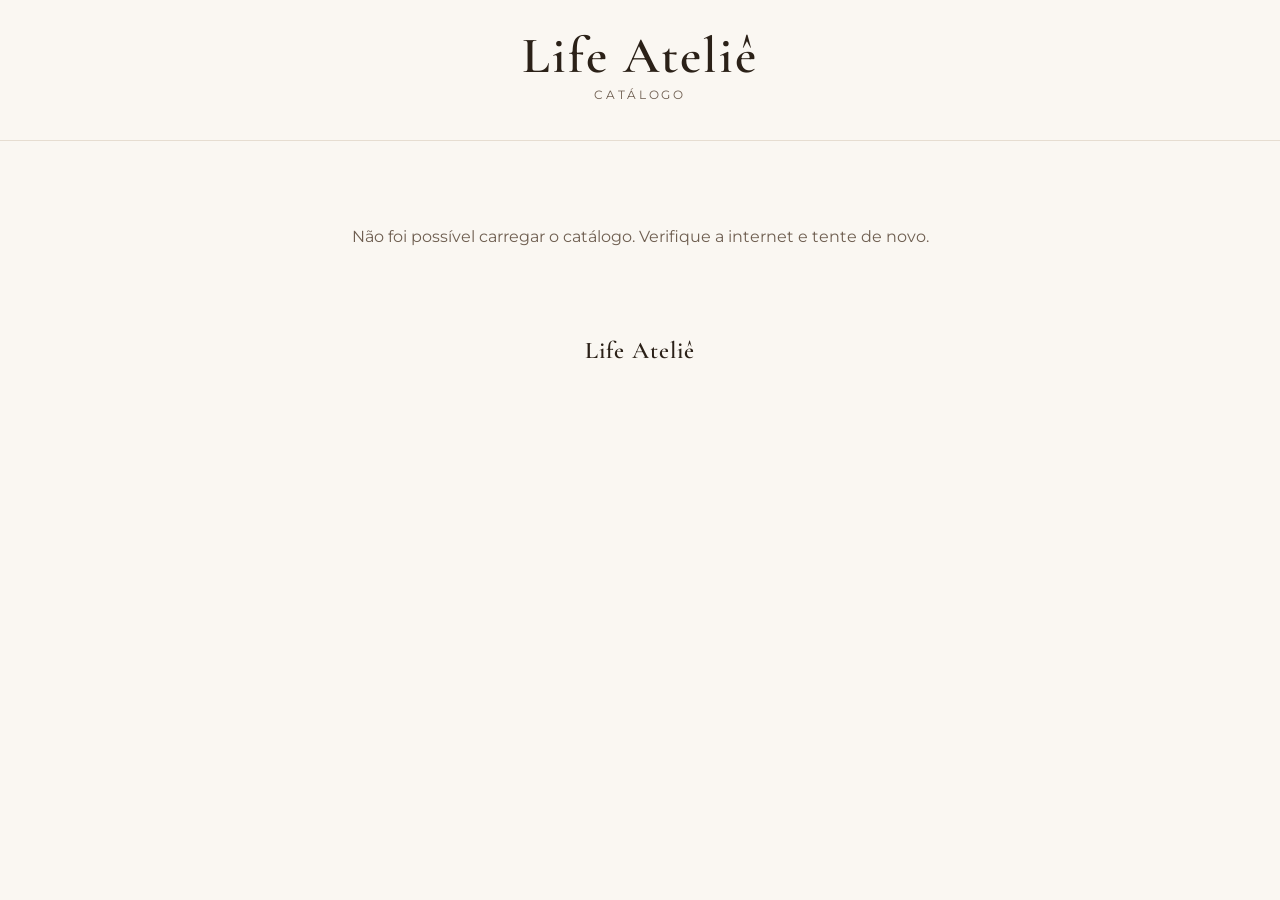
<file: index.html>
<!doctype html>
<html lang="pt-BR">
<head>
  <meta charset="utf-8">
  <meta name="viewport" content="width=device-width, initial-scale=1">
  <title>Catálogo Life Ateliê</title>
  <meta name="description" content="Bolsas artesanais em couro. Escolha a sua e fale com a gente pelo WhatsApp.">
  <meta name="theme-color" content="#FAF7F2">

  <!-- Prévia do link no WhatsApp (a imagem precisa de endereço completo) -->
  <meta property="og:title" content="Catálogo Life Ateliê">
  <meta property="og:description" content="Bolsas artesanais em couro. Escolha a sua e fale com a gente pelo WhatsApp.">
  <meta property="og:type" content="website">
  <meta property="og:url" content="https://rduartefrancielly-blip.github.io/catalogo-Life-atelie/">
  <meta property="og:image" content="https://rduartefrancielly-blip.github.io/catalogo-Life-atelie/img/og-catalogo.jpg">
  <meta property="og:image:width" content="1200">
  <meta property="og:image:height" content="630">

  <!-- Atalho na tela de início do celular -->
  <link rel="manifest" href="catalogo.webmanifest">
  <link rel="icon" href="img/icone-32.png" sizes="32x32" type="image/png">
  <link rel="apple-touch-icon" href="img/icone-180.png">
  <meta name="apple-mobile-web-app-title" content="Life Ateliê">
  <meta name="apple-mobile-web-app-capable" content="yes">
  <meta name="mobile-web-app-capable" content="yes">
  <link rel="preconnect" href="https://fonts.googleapis.com">
  <link rel="preconnect" href="https://fonts.gstatic.com" crossorigin>
  <link href="https://fonts.googleapis.com/css2?family=Cormorant+Garamond:wght@500;600&family=Montserrat:wght@400;500;600&display=swap" rel="stylesheet">
  <link rel="stylesheet" href="css/tema.css?v=20261014b">
  <link rel="stylesheet" href="css/catalogo.css?v=20261110">
</head>
<body>
  <a class="pular" href="#vitrine">Pular para os produtos</a>

  <header class="topo">
    <p class="marca">Life Ateliê</p>
    <p class="slogan">Catálogo</p>
  </header>

  <div class="barra" id="barra">
    <label class="busca" id="busca-caixa" hidden>
      <span class="sr">Buscar</span>
      <svg viewBox="0 0 24 24" aria-hidden="true"><circle cx="10.5" cy="10.5" r="6.5"/><path d="m15.5 15.5 5 5"/></svg>
      <input type="search" id="busca" placeholder="Buscar bolsa ou cor" autocomplete="off">
    </label>
    <nav class="filtros" aria-label="Categorias"><div class="filtros-lista" id="filtros"></div></nav>
  </div>

  <main id="vitrine" class="vitrine">
    <!-- Link compartilhado de um modelo ou de uma peça: mostra só ela -->
    <div class="foco" id="foco" hidden>
      <div class="foco-texto" id="foco-texto"></div>
      <div class="foco-botoes" id="foco-botoes"></div>
    </div>
    <p class="contagem" id="contagem" aria-live="polite"></p>
    <div id="grade" aria-busy="true">
      <ul class="grade"><li class="esqueleto"></li><li class="esqueleto"></li><li class="esqueleto"></li><li class="esqueleto"></li></ul>
    </div>
  </main>

  <footer class="rodape">
    <p class="marca">Life Ateliê</p>
    <p id="rodape-links"></p>
  </footer>

  <!-- Página do produto -->
  <dialog class="produto" id="produto" aria-labelledby="produto-nome">
    <button class="fechar" type="button" data-fechar aria-label="Fechar">×</button>
    <div class="galeria" id="galeria" aria-label="Fotos. Toque para ampliar."></div>
    <div class="miniaturas" id="miniaturas"></div>
    <div class="produto-info">
      <p class="produto-cat" id="produto-cat"></p>
      <h1 id="produto-nome"></h1>
      <p class="produto-preco" id="produto-preco"></p>
      <fieldset class="variacoes" id="variacoes" hidden>
        <legend id="variacoes-legenda">Escolha uma opção</legend>
        <div class="variacoes-lista" id="variacoes-lista"></div>
      </fieldset>
      <p class="aviso-esgotado" id="aviso-esgotado" hidden>Esgotada no momento — fale com a gente para encomendar.</p>
      <a class="botao botao-whats botao-interesse" id="botao-interesse" target="_blank" rel="noopener"></a>
      <button class="botao botao-sec botao-compartilhar" type="button" id="botao-compartilhar"></button>
      <div class="produto-texto" id="produto-texto"></div>
    </div>
  </dialog>

  <!-- Compartilhar um modelo ou uma peça -->
  <dialog class="compartilhar" id="compartilhar" aria-labelledby="comp-titulo">
    <button class="fechar" type="button" data-fechar-comp aria-label="Fechar">×</button>
    <h2 id="comp-titulo">Compartilhar</h2>
    <p class="comp-sub" id="comp-sub"></p>
    <p class="comp-rotulo">Mensagem que vai junto:</p>
    <div class="comp-texto" id="comp-texto"></div>
    <div class="comp-botoes">
      <a class="botao botao-whats" id="comp-whats" target="_blank" rel="noopener"></a>
      <button class="botao botao-sec" type="button" id="comp-copiar-msg">Copiar mensagem com o link</button>
      <button class="botao botao-sec" type="button" id="comp-copiar-link">Copiar só o link</button>
      <button class="botao botao-sec" type="button" id="comp-mais" hidden>Outras opções (Instagram, e-mail…)</button>
    </div>
    <p class="comp-ok" id="comp-ok" role="status" aria-live="polite"></p>
  </dialog>

  <!-- Foto ampliada -->
  <dialog class="zoom" id="zoom" aria-label="Foto ampliada">
    <button class="fechar" type="button" data-fechar-zoom aria-label="Fechar foto">×</button>
    <div class="zoom-fotos" id="zoom-fotos"></div>
  </dialog>

  <script src="js/config.js?v=20261014b"></script>
  <script src="js/comum.js?v=20261110"></script>
  <script src="js/catalogo.js?v=20261110"></script>
</body>
</html>
</file>
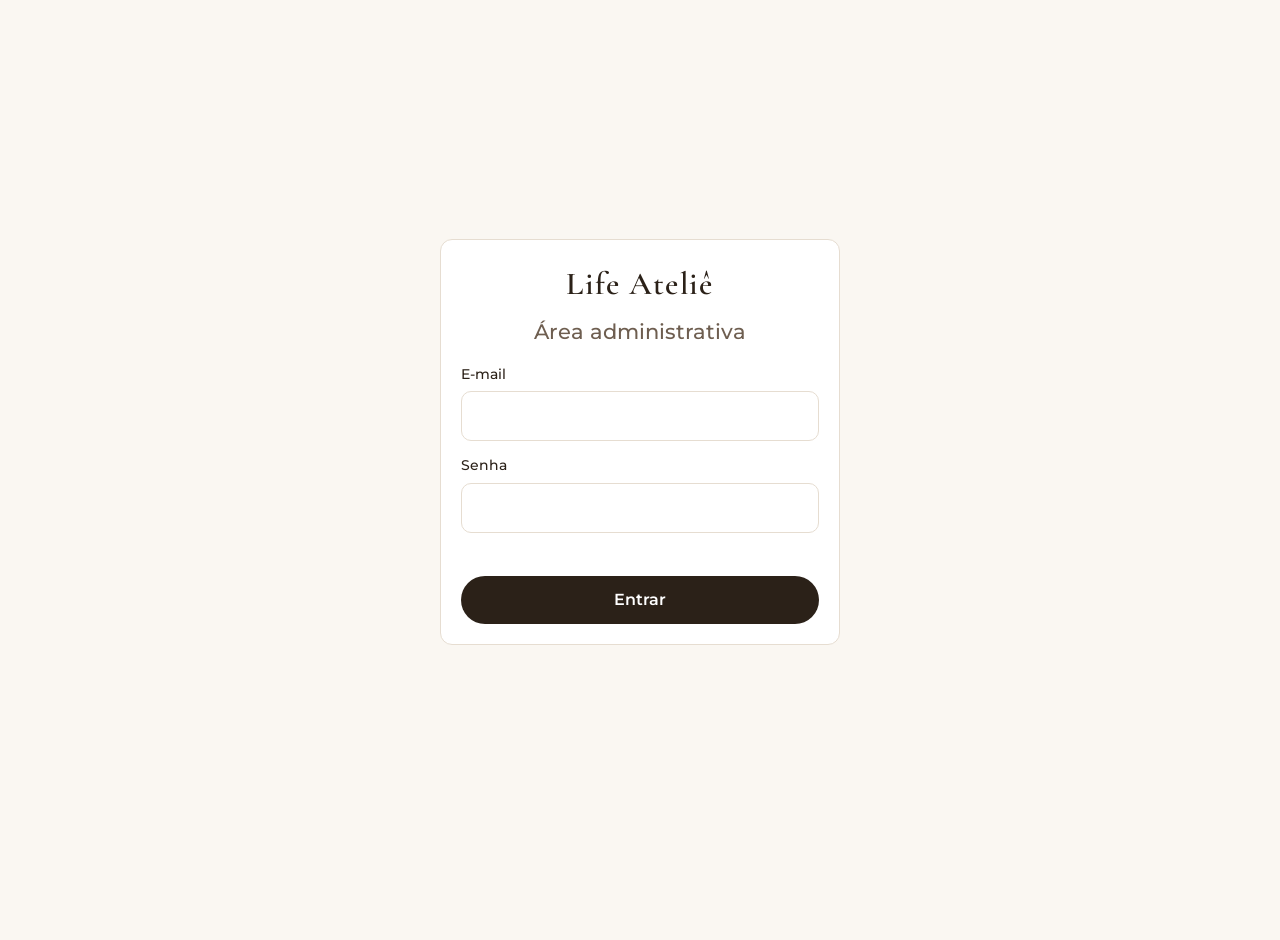
<file: admin.html>
<!doctype html>
<html lang="pt-BR">
<head>
  <meta charset="utf-8">
  <meta name="viewport" content="width=device-width, initial-scale=1">
  <meta name="robots" content="noindex, nofollow">
  <title>Admin · Catálogo Life Ateliê</title>
  <meta name="theme-color" content="#FAF7F2">
  <!-- Atalho na tela de início do celular -->
  <link rel="manifest" href="admin.webmanifest">
  <link rel="icon" href="img/icone-admin-32.png" sizes="32x32" type="image/png">
  <link rel="apple-touch-icon" href="img/icone-admin-180.png">
  <meta name="apple-mobile-web-app-title" content="Life Admin">
  <meta name="apple-mobile-web-app-capable" content="yes">
  <meta name="mobile-web-app-capable" content="yes">
  <link rel="preconnect" href="https://fonts.googleapis.com">
  <link rel="preconnect" href="https://fonts.gstatic.com" crossorigin>
  <link href="https://fonts.googleapis.com/css2?family=Cormorant+Garamond:wght@500;600&family=Montserrat:wght@400;500;600&display=swap" rel="stylesheet">
  <link rel="stylesheet" href="css/tema.css?v=20261014b">
  <link rel="stylesheet" href="css/admin.css?v=20261106">
</head>
<body>
  <!-- Entrar -->
  <main class="tela-login" id="tela-login" hidden>
    <form class="caixa" id="form-login">
      <p class="marca">Life Ateliê</p>
      <h1>Área administrativa</h1>
      <label>E-mail<input type="email" id="login-email" autocomplete="username" required></label>
      <label>Senha<input type="password" id="login-senha" autocomplete="current-password" required></label>
      <p class="erro" id="login-erro" role="alert"></p>
      <button class="botao" type="submit">Entrar</button>
    </form>
  </main>

  <!-- Painel -->
  <div id="painel" hidden>
    <header class="adm-topo">
      <p class="marca">Life Ateliê <small>admin</small></p>
      <div class="adm-acoes">
        <a class="link" href="./" target="_blank" rel="noopener">Ver catálogo</a>
        <button class="link" type="button" id="sair">Sair</button>
      </div>
    </header>

    <nav class="abas" role="tablist">
      <button role="tab" type="button" id="aba-produtos" aria-selected="true" aria-controls="sec-produtos">Produtos</button>
      <button role="tab" type="button" id="aba-estoque" aria-selected="false" aria-controls="sec-estoque">Estoque</button>
      <button role="tab" type="button" id="aba-loja" aria-selected="false" aria-controls="sec-loja">Loja</button>
    </nav>

    <section id="sec-produtos" role="tabpanel" aria-labelledby="aba-produtos">
      <div class="lista-topo">
        <input type="search" id="adm-busca" placeholder="Buscar produto" aria-label="Buscar produto">
        <button class="botao" type="button" id="novo">+ Novo</button>
      </div>
      <div class="chips" id="adm-filtros"></div>
      <p class="resumo" id="adm-resumo" aria-live="polite"></p>
      <ul class="lista" id="lista"></ul>
    </section>

    <section id="sec-estoque" role="tabpanel" aria-labelledby="aba-estoque" hidden>
      <div class="caixa">
        <h2>Atualizar estoque por lista</h2>
        <p>Envie o PDF da lista de estoque ou cole o texto dela. Eu reconheço cada peça e a quantidade e mostro o que vai mudar. Nada muda até você confirmar.</p>
        <label class="botao botao-sec arquivo">
          Escolher PDF da lista
          <input type="file" id="lista-arquivo" accept="application/pdf,.pdf,.txt,text/plain">
        </label>
        <label style="margin-top:14px">Ou cole o texto da lista aqui
          <textarea id="lista-texto" rows="8" placeholder="Exemplo:&#10;Carmem Sela 2&#10;Alice Preto 1&#10;BLSP08 Sara P Fendi 3"></textarea>
        </label>
        <button class="botao" type="button" id="lista-ler">Ler lista</button>
        <p class="progresso" id="lista-status" aria-live="polite"></p>
      </div>
      <div id="lista-resultado"></div>
    </section>

    <section id="sec-loja" role="tabpanel" aria-labelledby="aba-loja" hidden>
      <form class="caixa" id="form-loja">
        <label>WhatsApp da loja
          <input type="tel" id="loja-whats" inputmode="numeric" placeholder="5531999999999">
          <small>55 + DDD + número, só números. É para onde vai o botão "Tenho interesse".</small>
        </label>
        <label>Instagram
          <input type="text" id="loja-insta" placeholder="lifeatelie">
        </label>
        <label class="interruptor">
          <input type="checkbox" id="loja-esgotados">
          <span>Mostrar peças esgotadas no catálogo (com selo "Esgotado")</span>
        </label>
        <button class="botao" type="submit">Salvar</button>
      </form>

      <div class="caixa" id="caixa-precos">
        <h2>Preços do site</h2>
        <p>Compara os preços do catálogo com os preços atuais de lifeatelie.com.br, inclusive promoções (como a Black Friday): o preço de promoção entra como preço e o valor antigo aparece riscado no catálogo. Nada muda até você confirmar.</p>
        <button class="botao" type="button" id="precos-buscar">Comparar com o site</button>
        <div id="precos-manual" hidden>
          <p class="aviso-caixa">O site não deixou buscar os preços direto daqui. Sem problema, faça assim:</p>
          <ol class="passos">
            <li>Abra <a href="https://www.lifeatelie.com.br/products.json?limit=250" target="_blank" rel="noopener">esta página do site</a> (é um texto comprido).</li>
            <li>Salve a página: no computador, <strong>Ctrl + S</strong> (Mac: <strong>Cmd + S</strong>).</li>
            <li>Volte aqui e escolha o arquivo salvo:</li>
          </ol>
          <label class="botao botao-sec arquivo">
            Escolher arquivo do site
            <input type="file" id="precos-arquivo" accept=".json,application/json,text/plain" multiple>
          </label>
        </div>
        <p class="progresso" id="precos-status" aria-live="polite"></p>
        <div id="precos-resultado"></div>
      </div>

      <div class="caixa" id="caixa-fotos">
        <h2>Fotos do site</h2>
        <p>Confere as fotos de cada produto com as fotos atuais de lifeatelie.com.br e traz para a plataforma as que forem novas ou tiverem mudado. As fotos ficam guardadas no seu banco. Nada muda até você confirmar.</p>
        <button class="botao" type="button" id="fotos-buscar">Conferir fotos com o site</button>
        <div id="fotos-manual" hidden>
          <p class="aviso-caixa">O site não deixou ler as fotos direto daqui. Sem problema, faça assim (de preferência no computador):</p>
          <ol class="passos">
            <li>Abra <a href="https://www.lifeatelie.com.br/products.json?limit=250" target="_blank" rel="noopener">esta página do site</a> (é um texto comprido).</li>
            <li>Salve a página: <strong>Ctrl + S</strong> (Mac: <strong>Cmd + S</strong>).</li>
            <li>Volte aqui e escolha o arquivo salvo:</li>
          </ol>
          <label class="botao botao-sec arquivo">
            Escolher arquivo do site
            <input type="file" id="fotos-arquivo" accept=".json,application/json,text/plain" multiple>
          </label>
        </div>
        <p class="progresso" id="fotos-status" aria-live="polite"></p>
        <div id="fotos-resultado"></div>
      </div>
    </section>
  </div>

  <!-- Editor de produto -->
  <dialog class="editor" id="editor" aria-labelledby="ed-titulo">
    <form id="form-produto" novalidate>
      <header class="editor-topo">
        <button type="button" class="link" data-fechar-editor>← Voltar</button>
        <h2 id="ed-titulo">Produto</h2>
        <button type="submit" class="botao botao-mini">Salvar</button>
      </header>

      <div class="editor-corpo">
        <div class="pendencias" id="ed-pendencias" hidden></div>

        <fieldset>
          <legend>Fotos</legend>
          <p class="dica">A primeira foto é a capa. Use as setas para mudar a ordem.</p>
          <ul class="fotos" id="ed-fotos"></ul>
          <label class="botao botao-sec arquivo">
            + Adicionar fotos
            <input type="file" id="ed-arquivos" accept="image/*" multiple>
          </label>
          <p class="progresso" id="ed-upload" aria-live="polite"></p>
        </fieldset>

        <fieldset>
          <legend>Informações</legend>
          <label>Nome<input type="text" id="ed-nome" required></label>
          <label>Categoria<input type="text" id="ed-categoria" list="lista-categorias" placeholder="Ex.: Carmem"></label>
          <datalist id="lista-categorias"></datalist>
          <div class="duas">
            <label>Preço (R$)<input type="text" id="ed-preco" inputmode="decimal" placeholder="489,90"></label>
            <label>Preço "de" (R$)<input type="text" id="ed-preco-antigo" inputmode="decimal" placeholder="opcional"></label>
          </div>
          <label>Código interno<input type="text" id="ed-codigo" placeholder="opcional"></label>
          <label>Descrição<textarea id="ed-descricao" rows="8"></textarea></label>
          <label>Materiais<textarea id="ed-materiais" rows="3"></textarea></label>
          <label>Medidas<textarea id="ed-medidas" rows="4" placeholder="Altura: 22 cm&#10;Largura: 28 cm"></textarea></label>
          <label>Características <small>(uma por linha)</small><textarea id="ed-caracteristicas" rows="4"></textarea></label>
        </fieldset>

        <fieldset>
          <legend>Estoque</legend>
          <p class="dica">Deixe a quantidade em branco se não quiser controlar. Com 0, aparece como esgotado.</p>
          <ul class="variacoes-ed" id="ed-variacoes"></ul>
          <button type="button" class="botao botao-sec" id="ed-add-var">+ Adicionar cor / variação</button>
        </fieldset>

        <fieldset>
          <legend>Exibição</legend>
          <label class="interruptor"><input type="checkbox" id="ed-visivel"><span>Visível no catálogo</span></label>
          <label class="interruptor"><input type="checkbox" id="ed-destaque"><span>Destaque (selo "Destaque" no catálogo)</span></label>
        </fieldset>

        <div class="editor-rodape">
          <button type="submit" class="botao">Salvar alterações</button>
          <button type="button" class="botao botao-sec" id="ed-vendido">Marcar como vendido / esgotado</button>
          <a class="botao botao-sec" id="ed-ver" target="_blank" rel="noopener">Ver no catálogo</a>
          <button type="button" class="botao botao-perigo" id="ed-excluir">Excluir produto</button>
        </div>
      </div>
    </form>
  </dialog>

  <div class="aviso" id="aviso" role="status" aria-live="polite" hidden></div>

  <script src="vendor/supabase.js?v=20261014b"></script>
  <script src="js/config.js?v=20261014b"></script>
  <script src="js/comum.js?v=20261014b"></script>
  <script src="js/estoque-lista.js?v=20261014b"></script>
  <script src="js/admin.js?v=20261106"></script>
</body>
</html>
</file>
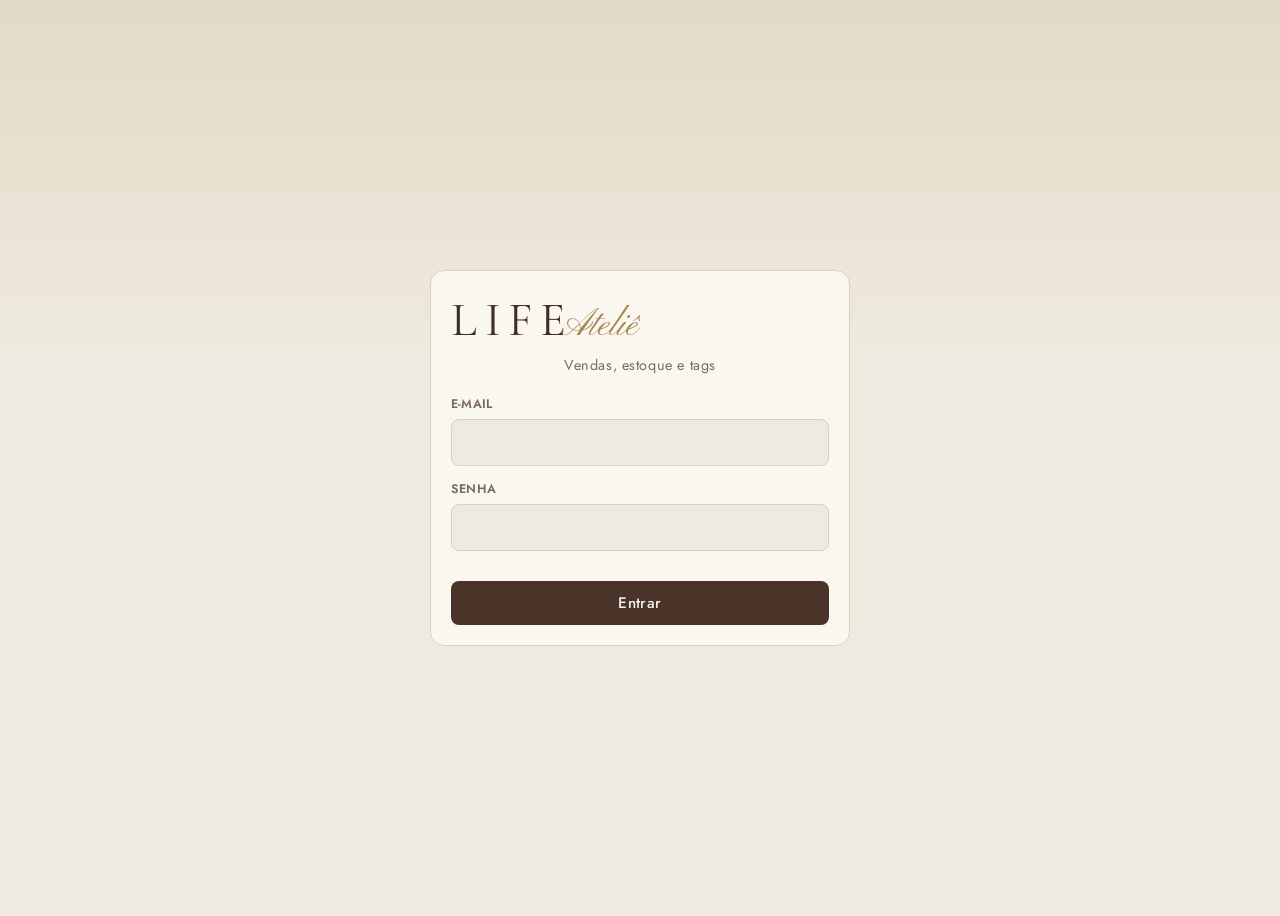
<file: vendas.html>
<!doctype html>
<html lang="pt-BR">
<head>
  <meta charset="utf-8">
  <meta name="viewport" content="width=device-width, initial-scale=1, viewport-fit=cover">
  <meta name="robots" content="noindex, nofollow">
  <title>Life Ateliê · Vendas</title>
  <meta name="theme-color" content="#EFEADF">
  <link rel="manifest" href="vendas.webmanifest">
  <link rel="icon" href="img/icone-vendas-192.png" sizes="192x192" type="image/png">
  <link rel="apple-touch-icon" href="img/icone-vendas-180.png">
  <meta name="apple-mobile-web-app-title" content="Life Vendas">
  <meta name="apple-mobile-web-app-capable" content="yes">
  <meta name="mobile-web-app-capable" content="yes">
  <link rel="preconnect" href="https://fonts.googleapis.com">
  <link rel="preconnect" href="https://fonts.gstatic.com" crossorigin>
  <link href="https://fonts.googleapis.com/css2?family=Cormorant+Garamond:wght@400;500;600;700&family=Jost:wght@300;400;500;600&family=Pinyon+Script&display=swap" rel="stylesheet">
  <link rel="stylesheet" href="css/vendas.css?v=20261125b">
</head>
<body>
  <!-- Entrar -->
  <main class="tela-login" id="tela-login" hidden>
    <form class="card" id="form-login">
      <h1 class="brand" aria-label="Life Ateliê"><span class="brand-life">LIFE</span><span class="brand-script">Ateliê</span></h1>
      <p class="sub">Vendas, estoque e tags</p>
      <label for="login-email">E-mail</label>
      <input type="email" id="login-email" autocomplete="username" required>
      <label for="login-senha">Senha</label>
      <input type="password" id="login-senha" autocomplete="current-password" required>
      <p class="erro" id="login-erro" role="alert"></p>
      <button class="btn" type="submit">Entrar</button>
    </form>
  </main>

  <div id="app" hidden>
    <div class="screen-only">
      <header class="top">
        <div>
          <h1 class="brand" aria-label="Life Ateliê"><span class="brand-life">LIFE</span><span class="brand-script">Ateliê</span></h1>
          <div class="tagline">Bolsas em couro legítimo · gestão de vendas, estoque e tags</div>
          <div class="conta"><span id="quem"></span><a href="./admin.html" id="link-admin" hidden>Catálogo</a><button type="button" id="sair">Sair</button></div>
        </div>
        <div class="count-badge"><b id="countClients">0</b> clientes · <b id="countSales">0</b> vendas</div>
      </header>

      <div class="tabs" id="abas">
        <button type="button" data-tab="home" class="active">Início</button>
        <button type="button" data-tab="sales">Vendas</button>
        <button type="button" data-tab="orcamentos">Orçamentos</button>
        <button type="button" data-tab="stock">Estoque <span class="dot" id="stockDot" hidden>0</span></button>
        <button type="button" data-tab="tags">Tags <span class="dot" id="tagsDot" hidden>0</span></button>
        <button type="button" data-tab="reg">Cadastro</button>
        <button type="button" data-tab="bling">Bling e backup</button>
      </div>
    </div>

    <p class="carregando" id="carregando" role="status">Carregando…</p>

    <!-- ============ Início ============ -->
    <section id="panelHome" class="panel active">
      <div class="hero">
        <div class="hero-hi" id="homeHi"></div>
        <div class="hero-label">Vendido hoje</div>
        <div class="hero-value" id="homeToday">R$ 0,00</div>
        <div class="hero-sub" id="homeTodaySub"></div>
        <div class="hero-actions">
          <button type="button" class="btn big" id="homeNewSale">Nova venda</button>
          <button type="button" class="btn ghost big" data-go="orcamentos">Novo orçamento</button>
        </div>
      </div>

      <div class="quiet" id="homeSummary"></div>

      <h2 class="home-h">O que fazer agora</h2>
      <div id="homeAlerts"></div>

      <details class="howto" id="howTo">
        <summary>Como usar o sistema</summary>
        <ol class="howto-steps">
          <li><div><b>Venda</b><span>Registre a venda. Se passar do valor da regra (R$ 399), a tag aparece sozinha para você preencher. Tag vendida avulsa: escolha "Tag personalizada" nos produtos.</span></div><button type="button" class="btn ghost small" data-go="sales">Abrir</button></li>
          <li><div><b>Orçamentos</b><span>Monte o orçamento com foto, preço e frete, veja a prévia e envie para a cliente pelo WhatsApp (texto, imagem ou PDF).</span></div><button type="button" class="btn ghost small" data-go="orcamentos">Abrir</button></li>
          <li><div><b>Estoque</b><span>Cada venda já tira do estoque. Para repor ou corrigir, use os botões − e + ou digite a quantidade.</span></div><button type="button" class="btn ghost small" data-go="stock">Abrir</button></li>
          <li><div><b>Tags</b><span>Escolha as tags do dia e envie o pedido para a fábrica.</span></div><button type="button" class="btn ghost small" data-go="tags">Abrir</button></li>
          <li><div><b>Bling</b><span>Envie as vendas direto para o Bling como pedidos de venda (ou baixe a planilha).</span></div><button type="button" class="btn ghost small" data-go="bling">Abrir</button></li>
        </ol>
      </details>
    </section>

    <!-- ============ Vendas ============ -->
    <section id="panelSales" class="panel">
      <div class="card">
        <div id="saleOrcBanner" class="editing-banner" hidden>
          <span id="saleOrcTexto"></span>
          <button type="button" class="btn ghost" id="saleOrcCancel">Cancelar</button>
        </div>
        <div id="saleEditBanner" class="editing-banner" hidden>
          <span>Editando a venda de <b id="saleEditName"></b></span>
          <button type="button" class="btn ghost" id="saleEditCancel">Cancelar</button>
        </div>
        <h2 class="sec-title" id="saleFormTitle">Nova venda</h2>
        <div class="sale-grid">
          <div class="f-6">
            <label for="saleClient">Cliente</label>
            <input type="text" id="saleClient" list="clientsDatalist" placeholder="Nome da cliente" autocomplete="off">
            <datalist id="clientsDatalist"></datalist>
            <div id="saleClientInfo"></div>
          </div>

          <div class="f-6">
            <label>Produtos</label>
            <div class="quick-products" id="quickProducts"></div>
            <div id="saleItems"></div>
            <datalist id="saleModelsDatalist"></datalist>
            <button type="button" class="btn ghost add-tag-row-btn" id="addItemBtn">+ Adicionar outro produto</button>
          </div>

          <div class="f-4">
            <label for="saleValue">Valor total (R$)</label>
            <input type="text" id="saleValue" inputmode="decimal" placeholder="0,00" autocomplete="off">
            <div class="field-hint" id="valueHint"></div>
          </div>

          <div class="f-6">
            <label for="salePayment">Forma de pagamento</label>
            <div class="pay-row">
              <select id="salePayment"></select>
              <select id="saleInstallments" hidden aria-label="Parcelas"></select>
            </div>
            <div class="field-hint" id="installHint"></div>
          </div>

          <div class="f-6">
            <label id="commLabel">Comissão</label>
            <div class="comm-wrap">
              <div class="seg" role="radiogroup" aria-labelledby="commLabel">
                <label class="seg-opt"><input type="radio" name="comm" value="3" checked><span>3%</span></label>
                <label class="seg-opt"><input type="radio" name="comm" value="5"><span>5%</span></label>
              </div>
              <span class="comm-readout" id="commReadout"></span>
            </div>
          </div>

          <div class="f-6" id="saleTagsBox" hidden>
            <div class="tag-box">
              <div class="tag-box-head"><b>Tag personalizada</b><span id="saleTagsNote"></span></div>
              <div id="saleTagRows"></div>
              <button type="button" class="btn ghost add-tag-row-btn" id="addSaleTagBtn">+ Adicionar outra tag</button>
            </div>
          </div>
          <div class="f-6" id="saleTagForceWrap">
            <button type="button" class="btn ghost add-tag-row-btn" id="forceTagBtn">+ Adicionar tag</button>
          </div>

          <div class="f-6">
            <label for="saleNote">Observação</label>
            <textarea id="saleNote" maxlength="500" rows="3" placeholder="Anotações sobre a venda (até 500 caracteres)"></textarea>
            <div class="note-count" id="noteCount">0/500</div>
          </div>
        </div>

        <div class="form-actions" style="margin-top:18px">
          <button type="button" class="btn" id="saleBtn">Registrar venda</button>
          <button type="button" class="btn ghost" id="saleCopyBtn">Copiar texto (não registra)</button>
        </div>
        <div class="form-msg" id="saleMsg"></div>
      </div>

      <div class="summary" id="salesSummary"></div>

      <div class="search-big">
        <input type="search" id="salesSearch" placeholder="Pesquisar venda ou cliente: nome, produto, cor, tag, telefone, nº do pedido..." aria-label="Pesquisar vendas e clientes" autocomplete="off">
      </div>
      <div class="filters">
        <select id="salesMonth" aria-label="Filtrar por mês"></select>
        <input type="date" id="salesDay" aria-label="Filtrar por dia">
        <button type="button" class="btn ghost" id="salesToday">Hoje</button>
        <button type="button" class="btn ghost" id="salesDayClear" hidden>Limpar dia</button>
        <select id="salesComm" aria-label="Filtrar por comissão">
          <option value="all">Todas as comissões</option>
          <option value="3">Comissão 3%</option>
          <option value="5">Comissão 5%</option>
        </select>
        <select id="salesBling" aria-label="Filtrar por situação no Bling">
          <option value="all">Bling: todas</option>
          <option value="no">Ainda não lançadas</option>
          <option value="yes">Já lançadas</option>
        </select>
        <label class="check" style="margin:0"><input type="checkbox" id="salesCanceled"> Mostrar canceladas</label>
        <button type="button" class="btn" id="salesPdfBtn" hidden>Baixar PDF</button>
      </div>
      <div class="form-msg" id="salesPdfMsg"></div>
      <div id="salesClientResults"></div>
      <div id="salesList"></div>
    </section>

    <!-- ============ Orçamentos ============ -->
    <section id="panelOrcamentos" class="panel">
      <div class="card orc-sem-tabela" id="orcSemTabela" hidden>
        <h2 class="sec-title">Falta um passo para usar os orçamentos</h2>
        <p class="mini-note" style="margin-top:0">O banco de dados ainda não tem o lugar dos orçamentos. A administradora precisa abrir o Supabase → <b>SQL Editor</b> → <b>New query</b>, colar o arquivo <b>supabase/orcamentos.sql</b> e tocar em <b>Run</b>. Depois é só voltar aqui e atualizar a página.</p>
      </div>

      <div class="card" id="orcCard">
        <div id="orcEditBanner" class="editing-banner" hidden>
          <span id="orcEditTexto"></span>
          <button type="button" class="btn ghost" id="orcNovo">Novo orçamento</button>
        </div>
        <h2 class="sec-title" id="orcTitulo">Novo orçamento</h2>
        <div class="sale-grid">
          <div class="f-3">
            <label for="orcCliente">Nome da cliente</label>
            <input type="text" id="orcCliente" list="clientsDatalist" placeholder="Nome da cliente" autocomplete="off" maxlength="120">
          </div>
          <div class="f-3">
            <label for="orcWhats">WhatsApp com DDD</label>
            <input type="tel" id="orcWhats" inputmode="tel" placeholder="(31) 99999-9999" autocomplete="off" maxlength="25">
            <div class="field-hint" id="orcWhatsHint"></div>
          </div>
          <div class="f-6 orc-cadastro" id="orcCadastro" aria-live="polite"></div>

          <div class="f-6">
            <label for="orcBusca">Produtos</label>
            <div class="orc-busca">
              <input type="search" id="orcBusca" placeholder="Buscar no catálogo: modelo, cor ou código" autocomplete="off" aria-describedby="orcBuscaDica" aria-controls="orcResultados">
              <div class="orc-resultados" id="orcResultados" role="listbox" aria-label="Produtos do catálogo" hidden></div>
            </div>
            <div class="field-hint" id="orcBuscaDica">Escolha do catálogo para já vir com foto e preço, ou use "+ Adicionar produto" para escrever à mão.</div>
            <div id="orcItens"></div>
            <button type="button" class="btn ghost add-tag-row-btn" id="orcAddItem">+ Adicionar produto</button>
          </div>

          <div class="f-3">
            <label for="orcFrete">Frete (R$)</label>
            <input type="text" id="orcFrete" inputmode="decimal" placeholder="0,00" autocomplete="off">
          </div>
          <div class="f-3">
            <label for="orcAjusteTipo">Ajustar o valor <span class="opcional">(opcional)</span></label>
            <select id="orcAjusteTipo">
              <option value="">Sem ajuste</option>
              <option value="desconto_pct">Desconto em %</option>
              <option value="desconto_valor">Desconto em R$</option>
              <option value="acrescimo_valor">Acréscimo em R$</option>
            </select>
          </div>
          <div class="f-3" id="orcAjusteValorCampo" hidden>
            <label for="orcAjusteValor" id="orcAjusteValorRotulo">Desconto (%)</label>
            <input type="text" id="orcAjusteValor" inputmode="decimal" placeholder="Ex.: 5" autocomplete="off">
            <div class="field-hint" id="orcAjusteHint"></div>
          </div>
          <div class="f-3" id="orcAjusteDescCampo" hidden>
            <label for="orcAjusteDesc">Nome do ajuste <span class="opcional">(aparece para a cliente)</span></label>
            <input type="text" id="orcAjusteDesc" placeholder="Ex.: Desconto no Pix" autocomplete="off" maxlength="60">
          </div>
          <div class="f-6">
            <label for="orcObs">Observações <span class="opcional">(opcional)</span></label>
            <textarea id="orcObs" rows="3" maxlength="1000" placeholder="Ex.: prazo de entrega, forma de pagamento, validade do orçamento"></textarea>
          </div>
        </div>

        <div class="orc-totais" id="orcTotais" aria-live="polite"></div>

        <div class="form-actions orc-botoes">
          <div class="form-msg" id="orcMsg" role="status" aria-live="polite"></div>
          <button type="button" class="btn" id="orcVer">Visualizar e enviar</button>
          <button type="button" class="btn ghost" id="orcSalvar">Salvar rascunho</button>
          <button type="button" class="btn ghost" id="orcCopiarForm">Copiar orçamento</button>
        </div>
      </div>

      <div class="summary" id="orcResumo"></div>
      <div class="search-big">
        <input type="search" id="orcPesquisa" placeholder="Pesquisar orçamento: cliente, produto ou nº" aria-label="Pesquisar orçamentos" autocomplete="off">
      </div>
      <div class="filters">
        <select id="orcMes" aria-label="Filtrar orçamentos por mês"><option value="all">Todos os meses</option></select>
        <input type="date" id="orcDia" aria-label="Filtrar orçamentos por dia">
        <button type="button" class="btn ghost" id="orcHoje">Hoje</button>
        <button type="button" class="btn ghost" id="orcDiaLimpar" hidden>Limpar dia</button>
      </div>
      <div class="stock-filter" id="orcFiltro" role="group" aria-label="Filtrar por situação"></div>
      <div class="form-msg" id="orcListaMsg" role="status"></div>
      <div id="orcLista"></div>
    </section>

    <!-- ============ Estoque ============ -->
    <section id="panelStock" class="panel">
      <div class="summary" id="stockSummary" style="margin-top:0"></div>
      <!-- Estoque no Bling (só a administradora) -->
      <div class="card be-card" id="beCard" hidden>
        <h2 class="sec-title">Estoque no Bling</h2>
        <p class="mini-note be-status" id="beStatus" aria-live="polite"></p>
        <div class="be-botoes">
          <button type="button" class="btn" id="beTrazer">Trazer do Bling</button>
          <button type="button" class="btn ghost" id="beEnviar">Enviar para o Bling</button>
        </div>
        <div class="be-auto">
          <label class="check"><input type="checkbox" id="beAuto"> Sincronizar sozinho a cada 5 minutos</label>
          <select id="beDirecao" aria-label="Direção do automático: quem manda no estoque">
            <option value="trazer">Bling → sistema (o Bling manda)</option>
            <option value="enviar">Sistema → Bling (o sistema manda)</option>
          </select>
        </div>
        <div class="field-hint" id="beAutoDica" aria-live="polite"></div>
        <div class="form-msg" id="beMsg" role="status" aria-live="polite"></div>
        <div class="be-previa" id="bePrevia" hidden>
          <p class="mini-note" id="bePreviaTexto"></p>
          <ul class="bl-resultados be-lista" id="bePreviaLista"></ul>
          <div class="form-actions">
            <button type="button" class="btn" id="beAplicar">Enviar para o Bling</button>
            <button type="button" class="btn ghost" id="beCancelar">Cancelar</button>
          </div>
        </div>
        <details class="bl-planilha" id="beUltima" hidden>
          <summary id="beUltimaResumo">Última sincronização</summary>
          <ul class="bl-resultados be-lista" id="beUltimaLista"></ul>
        </details>
      </div>
      <div class="card">
        <h2 class="sec-title">Estoque</h2>
        <p class="mini-note" style="margin-top:0">É o mesmo estoque do catálogo. Cada venda já tira daqui. Use − e + para ajustar (fica registrado no histórico) ou digite a quantidade certa. Para atualizar muita coisa de uma vez, use a lista em PDF no <a href="./admin.html">painel do catálogo</a>.</p>
        <input type="search" id="stockSearch" placeholder="Buscar produto, código ou cor" aria-label="Buscar no estoque" autocomplete="off" style="margin-top:12px">
        <div class="stock-filter" id="stockFilter">
          <button type="button" class="chip on" data-f="todos">Todos</button>
          <button type="button" class="chip" data-f="esgotados">Esgotados</button>
          <button type="button" class="chip" data-f="baixo">Estoque baixo</button>
        </div>
        <label class="check" style="margin-top:8px"><input type="checkbox" id="stockHidden"> Mostrar também produtos ocultos no catálogo</label>
        <div class="form-msg" id="stockMsg"></div>
      </div>
      <div id="stockList"></div>

      <div class="card" style="margin-top:20px">
        <h2 class="sec-title">Histórico do estoque</h2>
        <p class="mini-note" style="margin-top:0">Toda entrada, saída, ajuste e venda fica registrada, com data, quantidade e motivo.</p>
        <div class="filters" style="margin-top:12px">
          <input type="search" id="histSearch" placeholder="Produto, código ou motivo" aria-label="Buscar no histórico" autocomplete="off" style="flex:1;min-width:180px">
          <select id="histType" aria-label="Tipo de movimento">
            <option value="">Todos os tipos</option><option value="venda">Vendas</option><option value="cancelamento">Cancelamentos</option>
            <option value="entrada">Entradas</option><option value="saida">Saídas</option><option value="ajuste">Ajustes</option><option value="importacao">Importações</option>
          </select>
        </div>
        <ul class="hist-list" id="histList"></ul>
        <button type="button" class="btn ghost" id="histMore" hidden style="margin-top:10px">Ver mais</button>
      </div>
    </section>

    <!-- ============ Tags ============ -->
    <section id="panelTags" class="panel">
      <div class="card">
        <h2 class="sec-title">Tags personalizadas</h2>
        <p class="mini-note" style="margin-top:0">Cada tag aparece aqui quando a venda é registrada. Marque as que vão agora, copie a lista ou imprima/salve em PDF e mande para a fábrica.</p>
        <div class="filters" style="margin-top:12px">
          <select id="tagFilter" aria-label="Situação da tag">
            <option value="a_fazer">A fazer</option><option value="enviada">Enviadas</option><option value="pronta">Prontas</option><option value="todas">Todas</option>
          </select>
          <input type="search" id="tagSearch" placeholder="Buscar cliente ou iniciais" aria-label="Buscar tag" autocomplete="off" style="flex:1;min-width:160px">
        </div>
        <div class="tag-toolbar">
          <button type="button" class="btn ghost" id="tagSelAll">Selecionar todas</button>
          <button type="button" class="btn ghost" id="tagCopy">Copiar lista</button>
          <button type="button" class="btn ghost" id="tagPrint">Imprimir / salvar PDF</button>
          <button type="button" class="btn ghost" id="tagWhats" hidden>Enviar no WhatsApp</button>
          <button type="button" class="btn" id="tagSent">Marcar como enviadas</button>
          <span class="tag-sel-count" id="tagSelCount"></span>
        </div>
        <div class="form-msg" id="tagMsg"></div>
      </div>
      <div id="tagList"></div>
      <div class="card" style="margin-top:20px">
        <h2 class="sec-title">Tag avulsa</h2>
        <p class="mini-note" style="margin-top:0">Para uma tag que não está em nenhuma venda (cliente que só quer a tag).</p>
        <div class="form-actions" style="margin-top:12px"><button type="button" class="btn ghost" id="tagNew">+ Cadastrar tag avulsa</button></div>
      </div>
    </section>

    <!-- ============ Cadastro ============ -->
    <section id="panelReg" class="panel">
      <div class="card">
        <h2 class="sec-title">Cadastro de cliente</h2>
        <input type="search" id="regSearch" placeholder="Buscar por nome, telefone, CPF ou cidade" aria-label="Buscar cliente" autocomplete="off">
        <div class="form-actions" style="margin-top:12px"><button type="button" class="btn ghost" id="regNew">+ Nova cliente</button></div>
        <div class="mini-note" id="regCount"></div>
        <div id="regList"></div>
      </div>

      <div class="card" style="margin-top:20px" id="cardEnviarBling" hidden>
        <h2 class="sec-title">Salvar as clientes no Bling</h2>
        <p class="mini-note" style="margin-top:0">Manda para o Bling as clientes cadastradas aqui que ainda não estão lá, com CPF/CNPJ, telefone, e-mail e endereço. Se ela já existir no Bling (mesmo CPF/CNPJ ou mesmo nome), os dois cadastros só ficam ligados: não cria cliente repetida. Nada é apagado.</p>
        <div id="envCliResumo"></div>
        <div class="form-actions"><button type="button" class="btn" id="envCliBtn" hidden>Enviar para o Bling</button></div>
        <div class="form-msg" id="envCliMsg" role="status" aria-live="polite"></div>
        <ul class="bl-resultados" id="envCliResultados"></ul>
      </div>

      <div class="card" style="margin-top:20px" id="cardImportarBling" hidden>
        <h2 class="sec-title">Importar clientes do Bling</h2>
        <p class="mini-note" style="margin-top:0">Traz para cá os cadastros de clientes que já existem no Bling. Nada é apagado nem trocado: quem já está aqui só ganha os dados que faltam. Antes de gravar, você confere o que vai entrar.</p>
        <div class="form-actions"><button type="button" class="btn" id="impBuscar">Buscar clientes no Bling</button></div>
        <div class="form-msg" id="impMsg" role="status" aria-live="polite"></div>
        <div id="impPrevia"></div>
      </div>

      <div class="card" style="margin-top:20px" id="cardFormato">
        <h2 class="sec-title">Formato do texto da venda</h2>
        <p class="mini-note" style="margin-top:0">É o texto do botão "Copiar" de cada venda. Use estas palavras entre chaves: {cliente} {documento} {telefone} {email} {endereco} {itens} {total} {pagamento} {tags} {observacao} {numero} {data}. A linha cujos dados estiverem vazios some sozinha. Fica salvo neste aparelho.</p>
        <label for="fmtModelo" style="margin-top:12px">Texto da venda</label>
        <textarea id="fmtModelo" rows="10"></textarea>
        <label for="fmtItem" style="margin-top:12px">Cada produto <span style="text-transform:none;font-weight:400">({qtd} {produto} {cor} {codigo} {preco} {subtotal} {tag})</span></label>
        <input type="text" id="fmtItem">
        <div class="form-actions" style="margin-top:12px"><button type="button" class="btn ghost" id="fmtDefault">Voltar ao padrão</button></div>
        <label style="margin-top:14px">Como ficaria</label>
        <textarea class="copy-box" id="fmtPreview" readonly rows="12"></textarea>
      </div>

      <form class="card" style="margin-top:20px" id="formAjustes" hidden>
        <h2 class="sec-title">Ajustes da loja</h2>
        <p class="mini-note" style="margin-top:0">Só a administradora vê esta parte.</p>
        <div class="sale-grid" style="margin-top:12px">
          <div class="f-3"><label for="ajTag">Tag a partir de (R$)</label><input type="text" id="ajTag" inputmode="decimal"></div>
          <div class="f-3"><label for="ajComissao">Comissão padrão (%)</label><input type="text" id="ajComissao" inputmode="decimal"></div>
          <div class="f-3"><label for="ajBaixo">Estoque baixo até</label><input type="number" id="ajBaixo" min="0" step="1"></div>
          <div class="f-3"><label for="ajFabrica">WhatsApp da fábrica</label><input type="tel" id="ajFabrica" inputmode="numeric" placeholder="5531999999999"></div>
        </div>
        <div class="form-actions" style="margin-top:14px"><button class="btn" type="submit">Salvar ajustes</button></div>
        <div class="form-msg" id="ajMsg"></div>
      </form>

      <div class="card" style="margin-top:20px">
        <h2 class="sec-title">Esta conta</h2>
        <p class="mini-note" style="margin:0" id="contaInfo"></p>
      </div>
    </section>

    <!-- ============ Bling e backup ============ -->
    <section id="panelBling" class="panel">
      <div class="card">
        <h2 class="sec-title">Vendas para o Bling</h2>
        <p class="mini-note" style="margin-top:0">Confira cada venda: cliente, produtos com código e pagamento. Marque as que vão agora e envie direto para o Bling, baixe a planilha ou imprima para conferir. Só vai o que estiver marcado.</p>
        <div class="filters" style="margin-top:12px">
          <select id="blSituacao" aria-label="Situação no Bling">
            <option value="nao">Ainda não foram para o Bling</option><option value="sim">Já estão no Bling</option><option value="todas">Todas</option>
          </select>
          <input type="search" id="blBusca" placeholder="Buscar cliente, produto ou nº" aria-label="Buscar venda" autocomplete="off" style="flex:1;min-width:160px">
        </div>
        <div class="filters" style="margin-top:0">
          <label style="margin:0" for="blFrom">De</label><input type="date" id="blFrom">
          <label style="margin:0" for="blTo">Até</label><input type="date" id="blTo">
        </div>
        <label class="check"><input type="checkbox" id="blOnlyPaid"> Só vendas já pagas</label>
        <div class="tag-toolbar">
          <button type="button" class="btn ghost" id="blSelAll">Selecionar todas</button>
          <button type="button" class="btn ghost" id="blPrint">Imprimir / salvar PDF</button>
          <button type="button" class="btn ghost" id="blExport">Baixar planilha</button>
          <button type="button" class="btn ghost" id="blMarcar">Marcar como lançadas</button>
          <button type="button" class="btn" id="blEnviar" hidden>Enviar para o Bling</button>
          <span class="tag-sel-count" id="blSelCount"></span>
        </div>
        <label class="check" style="margin-top:0"><input type="checkbox" id="blMark" checked> Ao baixar a planilha, marcar essas vendas como lançadas no Bling</label>
        <div class="form-msg" id="blMsg" role="status" aria-live="polite"></div>
        <ul class="bl-resultados" id="blResultados"></ul>
      </div>
      <div id="blLista"></div>

      <!-- Ligação com o Bling pela API (só a administradora) -->
      <div class="card" style="margin-top:20px" id="blApi" hidden>
        <h2 class="sec-title">Ligação com o Bling</h2>
        <p class="mini-note" id="blApiStatus" aria-live="polite"></p>
        <div class="form-actions">
          <button type="button" class="btn ghost" id="blConectar" hidden>Conectar ao Bling</button>
        </div>
        <div class="bl-vendedora" id="blVendedora" hidden>
          <label for="blVendedoraSel">Vendedora nos pedidos do Bling</label>
          <div class="bl-vend-linha">
            <select id="blVendedoraSel"></select>
            <button type="button" class="btn ghost small" id="blVendedoraSalvar">Salvar</button>
            <button type="button" class="link-btn" id="blVendedoraAtualizar">atualizar lista</button>
          </div>
          <div class="field-hint" id="blVendedoraMsg" aria-live="polite"></div>
        </div>
        <div class="form-msg" id="blEnviarMsg" role="status" aria-live="polite"></div>
        <details class="bl-instalar" id="blInstalar">
          <summary>Passo a passo para ligar o Bling (uma vez só)</summary>
          <ol class="bl-passos">
            <li><b>Banco de dados.</b> No Supabase: <b>SQL Editor</b> → <b>New query</b> → <button type="button" class="btn ghost small" data-copiar-arquivo="supabase/bling.sql">Copiar o SQL</button> → cole → <b>Run</b>. Tem que aparecer "Bling pronto ✓".</li>
            <li><b>Aplicativo no Bling.</b> No Bling (logado na conta da empresa), abra a <b>Área do Integrador</b> (pela <b>Central de Extensões</b>) e crie um aplicativo para uso da própria empresa:
              <ul>
                <li>Nome: <b>Life Ateliê Sistema</b></li>
                <li>Link de redirecionamento: <code id="blCallback"></code> <button type="button" class="btn ghost small" id="blCopiarCallback">Copiar</button></li>
                <li>Permissões: <b>Contatos</b> e <b>Contatos: Gerenciar Contatos</b>, <b>Pedidos de Venda</b> e <b>Pedidos de Venda: Gerenciar Pedidos de Venda</b>, <b>Produtos</b>, <b>Formas de Pagamento</b>, <b>Vendedores</b>, <b>Estoques</b> e <b>Depósitos</b> (estes dois para o estoque ir para o Bling; marque também as de gerenciar, se aparecerem separadas)</li>
              </ul>
              Salve e guarde o <b>Client ID</b> e o <b>Client Secret</b> (não mande para ninguém, nem por mensagem).</li>
            <li><b>Função no Supabase.</b> <b>Edge Functions</b> → <b>Deploy a new function</b> → <b>Via Editor</b> → nome <code>bling</code> → apague o exemplo, <button type="button" class="btn ghost small" data-copiar-arquivo="supabase/functions/bling/index.ts">Copiar o código</button> e cole → <b>Deploy</b>. Depois, na página da função, desligue <b>Verify JWT</b> (Enforce JWT verification) e salve.</li>
            <li><b>Segredos.</b> <b>Edge Functions</b> → <b>Secrets</b> → adicione <code>BLING_CLIENT_ID</code> e <code>BLING_CLIENT_SECRET</code> com os valores do passo 2.</li>
            <li>Volte aqui e toque em <b>Conectar ao Bling</b>. Sempre que mudar as permissões do aplicativo no Bling, toque em <b>Conectar de novo</b> para valerem.</li>
          </ol>
          <div class="form-msg" id="blInstalarMsg" role="status" aria-live="polite"></div>
        </details>
      </div>

      <div class="card" style="margin-top:20px">
        <h2 class="sec-title">Clientes</h2>
        <p class="mini-note" style="margin-top:0">Planilha com todas as clientes cadastradas (nome, CPF, telefone, endereço).</p>
        <div class="form-actions" style="margin-top:12px"><button type="button" class="btn ghost" id="blExportClients">Baixar planilha de clientes</button></div>
      </div>

      <div class="card" style="margin-top:20px">
        <h2 class="sec-title">Lançar uma venda de cada vez</h2>
        <p class="mini-note" style="margin:0">Na aba Vendas, o botão <b>Copiar</b> de cada venda copia o pedido pronto para colar no Bling. O botão <b>Marcar no Bling</b> guarda quais já foram lançadas.</p>
      </div>


      <div class="card" style="margin-top:20px" id="cardBackup" hidden>
        <h2 class="sec-title">Cópia de segurança</h2>
        <p class="mini-note" style="margin-top:0">Baixa um arquivo com tudo (produtos, clientes, vendas, tags e histórico). Guarde fora do computador. O plano gratuito do banco não faz cópia automática, então vale repetir de tempos em tempos.</p>
        <div class="form-actions" style="margin-top:12px"><button type="button" class="btn" id="backupBtn">Baixar cópia de segurança</button></div>
        <div class="form-msg" id="backupMsg"></div>
      </div>
    </section>

    <footer class="hint screen-only">Os dados ficam guardados no banco online, iguais em todos os aparelhos.</footer>
  </div>

  <!-- Tag: cadastrar ou editar -->
  <dialog class="janela" id="dlgTag" aria-labelledby="dtTitulo">
    <form id="formTag">
      <h2 id="dtTitulo">Tag</h2>
      <div id="dtClienteBox"><label for="dtCliente">Cliente</label><input type="text" id="dtCliente" list="clientsDatalist" autocomplete="off"></div>
      <label for="dtIniciais">Iniciais</label>
      <input type="text" id="dtIniciais" maxlength="8" autocapitalize="characters" placeholder="Ex.: MS">
      <label style="margin-top:14px">Cor da tag</label>
      <div class="swatches" id="dtCores"></div>
      <div class="color-name" id="dtCorNome"></div>
      <label for="dtObs">Observação</label>
      <input type="text" id="dtObs">
      <p class="erro" id="dtErro" role="alert"></p>
      <div class="form-actions"><button type="button" class="btn ghost" data-fechar>Cancelar</button><button type="submit" class="btn">Salvar</button></div>
    </form>
  </dialog>

  <!-- Cliente: cadastrar ou editar -->
  <dialog class="janela" id="dlgCliente" aria-labelledby="dclTitulo">
    <form id="formCliente">
      <h2 id="dclTitulo">Cliente</h2>
      <div class="colar-cliente">
        <label for="dclColar">Colar os dados que a cliente mandou <span class="opcional">(opcional)</span></label>
        <textarea id="dclColar" rows="4" placeholder="Cole aqui a mensagem com nome, CPF, endereço, CEP, telefone e e-mail. Os campos abaixo são preenchidos sozinhos."></textarea>
        <div class="field-hint" id="dclColarMsg" aria-live="polite"></div>
      </div>
      <label for="dclNome">Nome</label><input type="text" id="dclNome" required>
      <div class="duas"><div><label for="dclTelefone">Telefone</label><input type="tel" id="dclTelefone"></div><div><label for="dclDocumento">CPF / CNPJ</label><input type="text" id="dclDocumento"></div></div>
      <label for="dclEmail">E-mail</label><input type="email" id="dclEmail">
      <div class="duas"><div><label for="dclCep">CEP</label><input type="text" id="dclCep"></div><div><label for="dclNumero">Número</label><input type="text" id="dclNumero"></div></div>
      <label for="dclRua">Rua</label><input type="text" id="dclRua">
      <div class="duas"><div><label for="dclComplemento">Complemento</label><input type="text" id="dclComplemento"></div><div><label for="dclBairro">Bairro</label><input type="text" id="dclBairro"></div></div>
      <div class="duas"><div><label for="dclCidade">Cidade</label><input type="text" id="dclCidade"></div><div><label for="dclUf">UF</label><input type="text" id="dclUf" maxlength="2"></div></div>
      <label for="dclObs">Observações <span style="text-transform:none;font-weight:400">(até 500 caracteres)</span></label>
      <textarea id="dclObs" rows="3" maxlength="500"></textarea>
      <p class="erro" id="dclErro" role="alert"></p>
      <div class="form-actions"><button type="button" class="btn ghost" data-fechar>Cancelar</button><button type="submit" class="btn">Salvar</button></div>
    </form>
  </dialog>

  <!-- Orçamento: prévia e envio -->
  <dialog class="janela orc-janela" id="dlgOrc" aria-labelledby="dorcTitulo">
    <div class="orc-janela-topo">
      <h2 id="dorcTitulo">Prévia do orçamento</h2>
      <button type="button" class="icon-btn" data-fechar aria-label="Fechar a prévia">✕</button>
    </div>
    <div id="orcPrevia"></div>
    <div class="orc-janela-rodape">
    <div class="orc-status-linha">
      <label for="orcStatusPrevia">Situação</label>
      <select id="orcStatusPrevia" class="status-select"></select>
      <button type="button" class="btn ghost small" id="orcEditarPrevia">Editar orçamento</button>
    </div>
    <div class="orc-venda-linha" id="orcVendaLinha">
      <button type="button" class="btn ghost small" id="orcDadosCliente">Dados da cliente</button>
      <button type="button" class="btn small" id="orcVenderBtn" hidden>Lançar venda</button>
      <span class="orc-venda-info" id="orcVendaInfo"></span>
    </div>
    <div class="orc-acoes">
      <button type="button" class="btn big" id="orcWhatsBtn">Enviar pelo WhatsApp</button>
      <button type="button" class="btn ghost" id="orcCopiarTexto">Copiar texto</button>
      <button type="button" class="btn ghost" id="orcCopiarImagem" hidden>Copiar imagem</button>
      <button type="button" class="btn ghost" id="orcCompartilhar" hidden>Enviar imagem</button>
      <button type="button" class="btn ghost" id="orcBaixarImagem">Baixar imagem</button>
      <button type="button" class="btn ghost" id="orcBaixarPdf">Baixar PDF</button>
    </div>
    <div class="form-msg" id="orcPreviaMsg" role="status" aria-live="polite"></div>
    <p class="mini-note" id="orcDicaEnvio"></p>
    </div>
  </dialog>

  <div class="aviso" id="aviso" role="status" aria-live="polite" hidden></div>
  <div id="folha-impressao" aria-hidden="true"></div>

  <script src="vendor/supabase.js?v=20261022"></script>
  <script src="js/config.js?v=20261022"></script>
  <script src="js/comum.js?v=20261022"></script>
  <script src="js/vendas-lib.js?v=20261023"></script>
  <script src="js/cliente-colar.js?v=20261113"></script>
  <script src="js/vendas.js?v=20261125"></script>
  <script src="js/vendas-telas.js?v=20261125b"></script>
  <script src="js/orcamento-lib.js?v=20261111"></script>
  <script src="js/orcamento-arte.js?v=20261106"></script>
  <script src="js/vendas-orcamentos.js?v=20261113c"></script>
</body>
</html>
</file>
<file: css/tema.css>
/* =====================================================================
   IDENTIDADE VISUAL — PROVISÓRIA
   Ainda não foi possível acessar lifeatelie.com.br para copiar as cores e
   fontes exatas da marca. Quando o acesso for liberado, só estas variáveis
   (e o link das fontes no <head>) precisam ser trocadas.
   ===================================================================== */
:root {
  --fundo: #FAF7F2;
  --cartao: #FFFFFF;
  --texto: #2B2118;
  --texto-suave: #6E5E50;
  --destaque: #8A5A3B;
  --destaque-escuro: #5E3B25;
  --linha: #E6DDD1;
  --foto-fundo: #F0E9DF;
  --whats: #1F7A4D;
  --perigo: #A33A2B;
  --raio: 12px;
  --titulo: "Cormorant Garamond", Georgia, serif;
  --corpo: "Montserrat", system-ui, -apple-system, sans-serif;
}

* { box-sizing: border-box; }
html { -webkit-text-size-adjust: 100%; }
body {
  margin: 0; background: var(--fundo); color: var(--texto);
  font-family: var(--corpo); font-size: 16px; line-height: 1.5;
}
img { display: block; max-width: 100%; }
button, input, select, textarea { font: inherit; color: inherit; }
:focus-visible { outline: 3px solid var(--destaque); outline-offset: 2px; }
[hidden] { display: none !important; }

.pular { position: absolute; left: -999px; top: 8px; background: var(--texto); color: #fff; padding: 8px 14px; border-radius: 8px; z-index: 50; }
.pular:focus { left: 16px; }

.marca { font-family: var(--titulo); font-weight: 600; letter-spacing: .04em; margin: 0; }

.botao {
  display: inline-flex; align-items: center; justify-content: center; gap: 8px;
  min-height: 48px; padding: 0 20px; border-radius: 999px; border: 1px solid transparent;
  background: var(--texto); color: #fff; font-weight: 600; text-decoration: none; cursor: pointer;
}
.botao-sec { background: var(--cartao); color: var(--texto); border-color: var(--linha); }
.botao-whats { background: var(--whats); }
.botao-perigo { background: var(--cartao); color: var(--perigo); border-color: currentColor; }
.botao:disabled, .botao[aria-disabled="true"] { opacity: .5; cursor: not-allowed; }
.botao svg { width: 22px; height: 22px; fill: currentColor; flex: none; }
</file>
<file: css/catalogo.css>
.sr { position: absolute; width: 1px; height: 1px; overflow: hidden; clip: rect(0 0 0 0); }

.topo { text-align: center; padding: 28px 16px 14px; }
.topo .marca { font-size: clamp(2.2rem, 9vw, 3.2rem); line-height: 1.1; }
.slogan { margin: 2px 0 0; color: var(--texto-suave); font-size: .75rem; letter-spacing: .22em; text-transform: uppercase; }

/* Busca + categorias (fixas no topo ao rolar) */
.barra {
  position: sticky; top: 0; z-index: 5;
  background: color-mix(in srgb, var(--fundo) 94%, transparent); backdrop-filter: blur(6px);
  border-bottom: 1px solid var(--linha);
}
.busca {
  display: flex; align-items: center; gap: 8px; max-width: 1100px;
  margin: 10px 16px 0; padding: 0 14px; min-height: 44px;
  background: var(--cartao); border: 1px solid var(--linha); border-radius: 999px;
}
@media (min-width: 1132px) { .busca { margin: 10px auto 0; } }
.busca svg { width: 20px; height: 20px; flex: none; fill: none; stroke: var(--texto-suave); stroke-width: 2; stroke-linecap: round; }
.busca input { flex: 1; min-width: 0; border: 0; background: none; outline: none; font-size: 16px; padding: 10px 0; }
.filtros-lista {
  display: flex; gap: 8px; overflow-x: auto; padding: 10px 16px 12px;
  max-width: 1100px; margin: 0 auto; scrollbar-width: none;
}
.filtros-lista::-webkit-scrollbar { display: none; }
.chip {
  flex: none; min-height: 40px; padding: 0 16px; border-radius: 999px;
  border: 1px solid var(--linha); background: var(--cartao); cursor: pointer; font-size: .9rem; white-space: nowrap;
}
.chip[aria-pressed="true"] { background: var(--texto); border-color: var(--texto); color: #fff; }

/* Vitrine */
.vitrine { max-width: 1100px; margin: 0 auto; padding: 14px 16px 8px; }
.contagem { margin: 0 0 12px; color: var(--texto-suave); font-size: .85rem; min-height: 1.3em; }
.grade { list-style: none; margin: 0; padding: 0; display: grid; gap: 14px; grid-template-columns: repeat(2, minmax(0, 1fr)); }
@media (min-width: 720px) { .grade { grid-template-columns: repeat(3, minmax(0, 1fr)); gap: 22px; } }
@media (min-width: 1000px) { .grade { grid-template-columns: repeat(4, minmax(0, 1fr)); } }

.card { background: var(--cartao); border: 1px solid var(--linha); border-radius: var(--raio); overflow: hidden; }
.card-botao { display: flex; flex-direction: column; width: 100%; height: 100%; padding: 0; border: 0; background: none; text-align: left; cursor: pointer; }
.card-foto { position: relative; aspect-ratio: 4 / 5; background: var(--foto-fundo); }
.card-foto img { width: 100%; height: 100%; object-fit: cover; }
.selo {
  position: absolute; top: 8px; left: 8px; padding: 3px 10px; border-radius: 999px;
  background: var(--cartao); font-size: .68rem; font-weight: 600; letter-spacing: .08em; text-transform: uppercase;
}
.selo-esgotado { background: var(--texto); color: #fff; }
.card-info { padding: 10px 12px 14px; }
.card-nome { font-family: var(--titulo); font-size: 1.25rem; font-weight: 600; line-height: 1.15; margin: 0; }
.card-var { margin: 2px 0 0; font-size: .8rem; color: var(--texto-suave); }
.card-preco { margin: 6px 0 0; font-weight: 600; font-size: .95rem; }
.antigo { text-decoration: line-through; color: var(--texto-suave); font-weight: 400; font-size: .85em; margin-right: 6px; }
.card.esgotado img { opacity: .55; filter: grayscale(.6); }
.card.esgotado .card-preco { color: var(--texto-suave); }

.sem-foto {
  width: 100%; height: 100%; display: grid; place-items: center; padding: 12px; text-align: center;
  font-family: var(--titulo); font-size: 1.3rem; color: var(--destaque);
}

.esqueleto { aspect-ratio: 4 / 6; border-radius: var(--raio); background: linear-gradient(100deg, var(--foto-fundo) 40%, #fff 50%, var(--foto-fundo) 60%) 0 0 / 300% 100%; animation: brilho 1.4s infinite linear; }
@keyframes brilho { to { background-position: -150% 0; } }
.mensagem { text-align: center; color: var(--texto-suave); padding: 40px 8px; margin: 0; }

/* Seções por modelo */
.grupo { margin: 0 0 30px; scroll-margin-top: 120px; }
.grupo-titulo {
  display: flex; align-items: baseline; gap: 8px; margin: 0 0 12px; padding-bottom: 6px;
  font-family: var(--titulo); font-size: 1.7rem; font-weight: 600; line-height: 1.1;
  border-bottom: 1px solid var(--linha);
}
.grupo-titulo small { font-family: var(--corpo); font-size: .8rem; font-weight: 400; color: var(--texto-suave); }
.compartilhar-btn {
  margin-left: auto; align-self: center; display: inline-flex; align-items: center; gap: 6px;
  min-height: 40px; padding: 0 14px; border-radius: 999px; border: 1px solid var(--linha);
  background: var(--cartao); color: var(--texto); font-family: var(--corpo); font-size: .82rem; font-weight: 500; cursor: pointer;
}
.compartilhar-btn svg { width: 16px; height: 16px; fill: currentColor; flex: none; }
@media (max-width: 380px) { .compartilhar-btn span { position: absolute; width: 1px; height: 1px; overflow: hidden; clip: rect(0 0 0 0); } .compartilhar-btn { padding: 0 12px; } }

/* Link compartilhado: só um modelo ou uma peça */
.foco { margin: 4px 0 18px; padding: 0 0 16px; border-bottom: 1px solid var(--linha); }
.foco-titulo { font-family: var(--titulo); font-size: 2rem; font-weight: 600; line-height: 1.1; margin: 0; }
.foco-texto p { margin: 6px 0 0; color: var(--texto-suave); }
.foco-botoes { display: flex; flex-wrap: wrap; gap: 8px; margin-top: 14px; }
.foco-botoes .botao { min-height: 44px; font-size: .9rem; }
.foco-botoes svg { width: 18px; height: 18px; }

.rodape { text-align: center; padding: 36px 16px 48px; color: var(--texto-suave); font-size: .9rem; }
.rodape .marca { font-size: 1.5rem; color: var(--texto); }
.rodape a { color: var(--destaque-escuro); display: inline-block; padding: 8px; }

/* Página do produto */
.produto {
  width: min(600px, 100%); max-width: 100%; max-height: 100dvh; margin: auto; padding: 0;
  border: 0; border-radius: var(--raio); background: var(--cartao); color: var(--texto);
  overscroll-behavior: contain;
}
.produto::backdrop { background: rgba(30, 22, 15, .6); }
@media (max-width: 640px) { .produto { height: 100dvh; border-radius: 0; } }
.fechar {
  position: sticky; top: 10px; float: right; margin: 10px 10px -54px 0; z-index: 3;
  width: 44px; height: 44px; border: 0; border-radius: 50%; cursor: pointer;
  background: rgba(255, 255, 255, .94); font-size: 1.8rem; line-height: 1; box-shadow: 0 1px 6px rgba(0,0,0,.18);
}
.galeria { display: flex; overflow-x: auto; scroll-snap-type: x mandatory; aspect-ratio: 4 / 5; background: var(--foto-fundo); scrollbar-width: none; }
.galeria::-webkit-scrollbar { display: none; }
.galeria > button { flex: 0 0 100%; scroll-snap-align: center; padding: 0; border: 0; background: none; cursor: zoom-in; }
.galeria img { width: 100%; height: 100%; object-fit: cover; }
.miniaturas { display: flex; gap: 8px; overflow-x: auto; padding: 10px 16px 0; scrollbar-width: none; }
.miniaturas button { flex: none; width: 56px; height: 68px; padding: 0; border: 2px solid transparent; border-radius: 8px; overflow: hidden; background: var(--foto-fundo); cursor: pointer; }
.miniaturas button[aria-current="true"] { border-color: var(--texto); }
.miniaturas img { width: 100%; height: 100%; object-fit: cover; }

.produto-info { padding: 14px 20px 32px; }
.produto-cat { margin: 0; font-size: .75rem; letter-spacing: .16em; text-transform: uppercase; color: var(--texto-suave); }
.produto-info h1 { font-family: var(--titulo); font-size: 2rem; font-weight: 600; line-height: 1.1; margin: 2px 0 0; }
.produto-preco { margin: 10px 0 0; font-size: 1.35rem; font-weight: 600; }

.variacoes { border: 0; padding: 0; margin: 18px 0 0; }
.variacoes legend { padding: 0; font-weight: 600; font-size: .9rem; margin-bottom: 8px; }
.variacoes-lista { display: flex; flex-wrap: wrap; gap: 8px; }
.var-opcao { position: relative; }
.var-opcao input { position: absolute; opacity: 0; pointer-events: none; }
.var-opcao span {
  display: inline-flex; align-items: center; min-height: 44px; padding: 0 16px; border-radius: 999px;
  border: 1px solid var(--linha); cursor: pointer; font-size: .92rem;
}
.var-opcao input:checked + span { border-color: var(--texto); background: var(--texto); color: #fff; }
.var-opcao input:focus-visible + span { outline: 3px solid var(--destaque); outline-offset: 2px; }
.var-opcao.indisponivel span { color: var(--texto-suave); text-decoration: line-through; }

.aviso-esgotado { margin: 14px 0 0; color: var(--texto-suave); font-size: .9rem; }
.botao-interesse { width: 100%; margin-top: 18px; min-height: 54px; font-size: 1.02rem; }
.botao-compartilhar { width: 100%; margin-top: 10px; }
.botao-compartilhar svg { width: 18px; height: 18px; }

/* Janela de compartilhar */
.compartilhar {
  width: min(460px, calc(100% - 24px)); max-height: calc(100dvh - 24px); margin: auto; padding: 22px 20px 20px;
  border: 0; border-radius: var(--raio); background: var(--cartao); color: var(--texto); overscroll-behavior: contain;
}
.compartilhar::backdrop { background: rgba(30, 22, 15, .6); }
.compartilhar .fechar { position: absolute; top: 8px; right: 8px; float: none; margin: 0; box-shadow: none; }
.compartilhar h2 { font-family: var(--titulo); font-size: 1.6rem; font-weight: 600; line-height: 1.15; margin: 0 44px 4px 0; }
.comp-sub { margin: 0; color: var(--texto-suave); font-size: .9rem; }
.comp-rotulo { margin: 14px 0 6px; font-size: .75rem; letter-spacing: .12em; text-transform: uppercase; color: var(--texto-suave); }
.comp-texto {
  white-space: pre-wrap; overflow-wrap: anywhere; font-size: .88rem; line-height: 1.45;
  background: var(--fundo); border: 1px solid var(--linha); border-radius: 10px; padding: 10px 12px;
  -webkit-user-select: text; user-select: text;
}
.comp-botoes { display: grid; gap: 8px; margin-top: 14px; }
.comp-botoes .botao { width: 100%; margin: 0; }
.comp-ok { margin: 10px 0 0; min-height: 1.4em; font-size: .88rem; color: var(--whats); }

.produto-texto { margin-top: 22px; }
.produto-texto p { margin: 0 0 12px; white-space: pre-line; }
.produto-texto dl { margin: 0; border-top: 1px solid var(--linha); }
.produto-texto dl > div { padding: 12px 0; border-bottom: 1px solid var(--linha); }
.produto-texto dt { font-size: .75rem; letter-spacing: .12em; text-transform: uppercase; color: var(--texto-suave); }
.produto-texto dd { margin: 2px 0 0; white-space: pre-line; }
.produto-texto ul { margin: 0; padding-left: 18px; }

/* Zoom: tela cheia, deslizar entre fotos, pinça para ampliar */
.zoom { width: 100vw; height: 100dvh; max-width: none; max-height: none; margin: 0; padding: 0; border: 0; background: #000; }
.zoom::backdrop { background: #000; }
.zoom-fotos { display: flex; height: 100%; overflow-x: auto; scroll-snap-type: x mandatory; }
.zoom-fotos > div { flex: 0 0 100%; height: 100%; scroll-snap-align: center; overflow: auto; display: grid; place-items: center; touch-action: pan-x pan-y pinch-zoom; }
.zoom-fotos img { max-width: 100%; max-height: 100%; object-fit: contain; }
.zoom .fechar { position: fixed; top: 12px; right: 12px; margin: 0; float: none; }

@media (prefers-reduced-motion: no-preference) { .galeria, .zoom-fotos { scroll-behavior: smooth; } }
@media (prefers-reduced-motion: reduce) { .esqueleto { animation: none; } }
</file>
<file: css/admin.css>
body { padding-bottom: 40px; }
small { color: var(--texto-suave); font-size: .8rem; }
h1, h2 { font-family: var(--titulo); font-weight: 600; line-height: 1.15; }
.link { background: none; border: 0; padding: 10px 6px; color: var(--destaque-escuro); text-decoration: underline; cursor: pointer; font-size: .95rem; }

label { display: block; font-size: .9rem; font-weight: 500; margin: 0 0 14px; }
input[type=text], input[type=email], input[type=password], input[type=tel], input[type=search], input[type=number], textarea {
  display: block; width: 100%; margin-top: 6px; padding: 12px 14px; min-height: 48px;
  border: 1px solid var(--linha); border-radius: 10px; background: var(--cartao); font-size: 16px; font-weight: 400;
}
textarea { resize: vertical; line-height: 1.45; }
label small { display: block; margin-top: 4px; font-weight: 400; }
fieldset { border: 0; margin: 0 0 18px; padding: 16px; background: var(--cartao); border-radius: var(--raio); border: 1px solid var(--linha); }
legend { float: left; width: 100%; padding: 0; margin-bottom: 10px; font-family: var(--titulo); font-size: 1.35rem; font-weight: 600; }
legend + * { clear: both; }
.dica { margin: 0 0 12px; font-size: .85rem; color: var(--texto-suave); }
.duas { display: grid; grid-template-columns: 1fr 1fr; gap: 12px; }

.interruptor { display: flex; align-items: center; gap: 12px; min-height: 48px; margin: 0; font-weight: 400; cursor: pointer; }
.interruptor input { width: 24px; height: 24px; accent-color: var(--texto); flex: none; }

.caixa { background: var(--cartao); border: 1px solid var(--linha); border-radius: var(--raio); padding: 20px; margin: 0 0 16px; }
.caixa h2 { margin: 0 0 6px; font-size: 1.4rem; }
.caixa p { margin: 0 0 12px; font-size: .92rem; }
.erro { color: var(--perigo); min-height: 1.2em; font-size: .9rem; }
.progresso { font-size: .85rem; color: var(--texto-suave); margin: 10px 0 0; min-height: 1.2em; }

/* Login */
.tela-login { min-height: 100dvh; display: grid; place-items: center; padding: 16px; }
.tela-login .caixa { width: min(400px, 100%); }
.tela-login .marca { font-size: 2rem; text-align: center; }
.tela-login h1 { text-align: center; font-size: 1.3rem; margin: 0 0 20px; font-family: var(--corpo); font-weight: 500; color: var(--texto-suave); }
.tela-login .botao { width: 100%; }

/* Painel */
.adm-topo { display: flex; align-items: center; justify-content: space-between; gap: 8px; padding: 10px 16px; max-width: 760px; margin: 0 auto; }
.adm-topo .marca { font-size: 1.6rem; }
.adm-topo .marca small { font-family: var(--corpo); font-size: .7rem; letter-spacing: .14em; text-transform: uppercase; }
.adm-acoes { display: flex; gap: 6px; }
.abas { display: flex; border-bottom: 1px solid var(--linha); max-width: 760px; margin: 0 auto; padding: 0 16px; }
.abas button { flex: 1; min-height: 48px; border: 0; background: none; border-bottom: 3px solid transparent; font-weight: 600; color: var(--texto-suave); cursor: pointer; }
.abas button[aria-selected="true"] { color: var(--texto); border-bottom-color: var(--texto); }
section[role=tabpanel] { max-width: 760px; margin: 0 auto; padding: 16px; }

.lista-topo { display: flex; gap: 10px; align-items: center; }
.lista-topo input { margin: 0; flex: 1; }
.chips { display: flex; gap: 8px; overflow-x: auto; padding: 12px 0 4px; scrollbar-width: none; }
.chip { flex: none; min-height: 38px; padding: 0 14px; border-radius: 999px; border: 1px solid var(--linha); background: var(--cartao); cursor: pointer; font-size: .85rem; }
.chip[aria-pressed="true"] { background: var(--texto); color: #fff; border-color: var(--texto); }
.resumo { font-size: .85rem; color: var(--texto-suave); margin: 8px 0; }

.lista { list-style: none; margin: 0; padding: 0; display: grid; gap: 10px; }
.item { display: grid; grid-template-columns: 64px 1fr; gap: 12px; align-items: center; padding: 10px; background: var(--cartao); border: 1px solid var(--linha); border-radius: var(--raio); }
.item.oculto { opacity: .6; }
.item img, .item .sem-foto-mini { width: 64px; height: 80px; object-fit: cover; border-radius: 8px; background: var(--foto-fundo); }
.item-abrir { all: unset; cursor: pointer; display: block; min-width: 0; }
.item-abrir:focus-visible { outline: 3px solid var(--destaque); outline-offset: 2px; border-radius: 6px; }
.item-nome { font-weight: 600; line-height: 1.25; }
.item-info { font-size: .85rem; color: var(--texto-suave); }
.etiquetas { display: flex; flex-wrap: wrap; gap: 4px; margin-top: 4px; }
.etq { font-size: .7rem; font-weight: 600; letter-spacing: .04em; padding: 2px 8px; border-radius: 999px; background: var(--foto-fundo); }
.etq-esgotado { background: var(--texto); color: #fff; }
.etq-oculto { background: #EEE; color: #555; }
.etq-pend { background: #FCEBD2; color: #7A4A0B; }
.item-estoque { grid-column: 1 / -1; display: flex; align-items: center; gap: 8px; flex-wrap: wrap; border-top: 1px solid var(--linha); padding-top: 10px; }
.item-estoque .var-nome { font-size: .85rem; flex: 1; min-width: 90px; }

/* Contador de estoque */
.contador { display: inline-flex; align-items: center; border: 1px solid var(--linha); border-radius: 999px; overflow: hidden; }
.contador button { width: 44px; height: 44px; border: 0; background: var(--fundo); font-size: 1.3rem; cursor: pointer; }
.contador input { width: 58px; min-height: 44px; margin: 0; border: 0; border-radius: 0; text-align: center; padding: 0 4px; -moz-appearance: textfield; }
.contador input::-webkit-inner-spin-button { -webkit-appearance: none; }

.botao-mini { min-height: 40px; padding: 0 16px; font-size: .9rem; }

/* Editor */
.editor { width: 100%; max-width: 760px; height: 100dvh; max-height: 100dvh; margin: 0 auto; padding: 0; border: 0; background: var(--fundo); color: var(--texto); }
.editor::backdrop { background: rgba(30,22,15,.5); }
.editor-topo { position: sticky; top: 0; z-index: 2; display: flex; align-items: center; justify-content: space-between; gap: 8px; padding: 8px 12px; background: var(--fundo); border-bottom: 1px solid var(--linha); }
.editor-topo h2 { margin: 0; font-size: 1.2rem; flex: 1; text-align: center; overflow: hidden; text-overflow: ellipsis; white-space: nowrap; }
.editor-corpo { padding: 16px; }
.editor-rodape { display: grid; gap: 10px; }

.pendencias { margin-bottom: 16px; padding: 12px 14px; border-radius: var(--raio); background: #FCEBD2; color: #5C3708; font-size: .9rem; }
.pendencias ul { margin: 4px 0 0; padding-left: 18px; }

.fotos { list-style: none; margin: 0 0 12px; padding: 0; display: grid; grid-template-columns: repeat(auto-fill, minmax(96px, 1fr)); gap: 10px; }
.fotos li { position: relative; background: var(--foto-fundo); border-radius: 10px; overflow: hidden; }
.fotos img { width: 100%; aspect-ratio: 4 / 5; object-fit: cover; }
.fotos .capa { position: absolute; top: 4px; left: 4px; font-size: .65rem; font-weight: 600; background: var(--cartao); padding: 2px 6px; border-radius: 999px; }
.fotos .acoes { display: flex; }
.fotos .acoes button { flex: 1; height: 40px; border: 0; background: var(--cartao); border-top: 1px solid var(--linha); cursor: pointer; font-size: 1rem; }
.fotos .acoes button + button { border-left: 1px solid var(--linha); }
.fotos .acoes button:disabled { opacity: .3; }
.arquivo { position: relative; width: 100%; }
.arquivo input { position: absolute; inset: 0; opacity: 0; cursor: pointer; }

.variacoes-ed { list-style: none; margin: 0 0 12px; padding: 0; display: grid; gap: 12px; }
.variacoes-ed li { padding: 12px; border: 1px solid var(--linha); border-radius: 10px; }
.variacoes-ed .linha { display: flex; gap: 10px; align-items: flex-end; flex-wrap: wrap; }
.variacoes-ed label { margin: 0; flex: 1; min-width: 130px; }
.variacoes-ed .remover { margin-left: auto; }

.aviso { position: fixed; left: 50%; bottom: 20px; transform: translateX(-50%); z-index: 100; max-width: calc(100% - 32px); padding: 12px 18px; border-radius: 999px; background: var(--texto); color: #fff; font-size: .92rem; box-shadow: 0 4px 16px rgba(0,0,0,.2); }
.aviso.erro-aviso { background: var(--perigo); }

/* Preços do site */
.aviso-caixa { background: #FCEBD2; color: #5C3708; padding: 10px 12px; border-radius: 10px; }
.passos { margin: 0 0 14px; padding-left: 20px; font-size: .92rem; }
.passos li { margin-bottom: 6px; }
.passos a { color: var(--destaque-escuro); }
.comparacao { margin-top: 14px; }
.comparacao h3 { font-size: 1rem; margin: 16px 0 8px; font-family: var(--corpo); }
.comparacao ul { list-style: none; margin: 0; padding: 0; display: grid; gap: 6px; }
.comparacao li { padding: 10px 12px; border: 1px solid var(--linha); border-radius: 10px; font-size: .9rem; }
.comparacao .de { color: var(--texto-suave); text-decoration: line-through; margin-right: 6px; }
.comparacao .para { font-weight: 600; }
.comparacao details { margin-top: 10px; font-size: .9rem; }
.comparacao summary { cursor: pointer; padding: 8px 0; color: var(--texto-suave); }
.comparacao details li { padding: 6px 10px; }
.comparacao .botao { width: 100%; margin-top: 14px; }

/* Estoque por lista */
.lista-item { display: flex; gap: 10px; align-items: flex-start; }
.lista-item input[type=checkbox] { width: 22px; height: 22px; margin-top: 2px; accent-color: var(--texto); flex: none; }
.lista-item .origem { display: block; font-size: .78rem; color: var(--texto-suave); margin-top: 2px; }
.motivo { display: block; font-size: .8rem; color: #7A4A0B; margin-top: 2px; }
.comparacao details[open] summary { color: var(--texto); font-weight: 600; }

/* Fotos do site */
.fotos-conferencia .dica-fotos { font-size: .85rem; color: var(--texto-suave); margin: 0 0 8px; }
.fotos-conferencia .botao-mini { width: auto; margin: 0 0 8px; }
.fotos-par { display: flex; gap: 8px; align-items: center; margin: 8px 0 0 32px; }
.fotos-par > span { flex: none; width: 62px; font-size: .75rem; color: var(--texto-suave); }
.fotos-linha { display: flex; gap: 4px; overflow-x: auto; padding: 2px; min-width: 0; }
.fotos-linha img { flex: none; width: 44px; height: 56px; object-fit: cover; border-radius: 6px; background: var(--linha); }
.fotos-linha img.nova { outline: 2px solid var(--destaque); outline-offset: 1px; }
.fotos-linha em { font-size: .8rem; color: var(--texto-suave); }
.etiqueta-oculto { font-size: .72rem; font-weight: 600; padding: 1px 6px; border-radius: 999px; background: var(--linha); color: var(--texto-suave); margin-left: 4px; }
@media (max-width: 480px) { .fotos-par { margin-left: 0; } .fotos-par > span { width: 52px; } }
</file>
<file: css/vendas.css>
/* Life Ateliê · Vendas: visual do sistema antigo (folha de estilo do app original) + partes novas no final */
  :root{
    --paper:#EFEADF;
    --paper-top:#E2DAC7;
    --paper-raised:#FAF7F0;
    --ink:#3F2E24;
    --ink-soft:#7B6B5D;
    --accent:#4A3328;
    --accent-ink:#F7F2E8;
    --gold:#A5834B;
    --line:#D9D0BE;
    --sage:#66744F;
    --danger:#A4483B;
    font-synthesis: none;
  }
  @media (prefers-color-scheme: dark){
    :root:not([data-theme="light"]){
      --paper:#201A16;
      --paper-top:#2A221C;
      --paper-raised:#2B241E;
      --ink:#F0E8DA;
      --ink-soft:#B5A794;
      --accent:#C9A66B;
      --accent-ink:#241B13;
      --gold:#C9A66B;
      --line:#40362D;
      --sage:#93A67E;
      --danger:#E08A7C;
    }
  }
  :root[data-theme="dark"]{
    --paper:#201A16;
    --paper-top:#2A221C;
    --paper-raised:#2B241E;
    --ink:#F0E8DA;
    --ink-soft:#B5A794;
    --accent:#C9A66B;
    --accent-ink:#241B13;
    --gold:#C9A66B;
    --line:#40362D;
    --sage:#93A67E;
    --danger:#E08A7C;
  }

  body{
    background-color:var(--paper);
    background-image:linear-gradient(180deg,var(--paper-top) 0,var(--paper) 360px);
    background-repeat:no-repeat;
    color:var(--ink);
    font-family:'Jost',-apple-system,BlinkMacSystemFont,sans-serif;
    padding-inline:20px;
    max-width:840px;
    margin-inline:auto;
  }  h1,h2,h3{font-family:'Cormorant Garamond',Georgia,serif;font-weight:600;margin:0;text-wrap:balance;}
  * {box-sizing:border-box;}
  button{font-family:inherit;}

  header.top{
    padding-block:28px 18px;
    display:flex;align-items:baseline;justify-content:space-between;gap:12px;flex-wrap:wrap;
    border-bottom:1px solid var(--line);margin-bottom:20px;
  }
  header.top h1{font-size:clamp(1.5rem,4vw,2.1rem);letter-spacing:-0.01em;}
  header.top .tagline{color:var(--ink-soft);font-size:0.9rem;margin-top:4px;}
  .count-badge{
    font-family:'Cormorant Garamond',serif;font-variant-numeric:tabular-nums;font-size:0.85rem;color:var(--ink-soft);
    border:1px solid var(--line);border-radius:99px;padding:6px 14px;white-space:nowrap;
  }
  .count-badge b{color:var(--ink);font-size:1rem;}

  .tabs{display:flex;gap:6px;margin-bottom:22px;flex-wrap:wrap;}
  .tabs button{
    background:none;border:1px solid var(--line);color:var(--ink-soft);
    padding:9px 14px;border-radius:8px;font-size:0.88rem;font-weight:600;
    cursor:pointer;transition:background .15s,color .15s,border-color .15s;
  }
  .tabs button.active{background:var(--ink);color:var(--paper);border-color:var(--ink);}
  .tabs button:not(.active):hover{border-color:var(--ink-soft);color:var(--ink);}
  .tabs .dot{display:inline-block;min-width:18px;padding:0 5px;margin-left:6px;border-radius:99px;background:var(--accent);color:var(--accent-ink);font-size:0.7rem;line-height:18px;text-align:center;}

  .panel{display:none;}
  .panel.active{display:block;}

  .card{background:var(--paper-raised);border:1px solid var(--line);border-radius:14px;padding:20px;}
  .sec-title{font-size:1.1rem;margin:0 0 14px;}

  label{display:block;font-size:0.78rem;font-weight:600;color:var(--ink-soft);margin-bottom:6px;letter-spacing:0.02em;text-transform:uppercase;}
  input[type=text],input[type=number],input[type=date],input[type=search],select,textarea{
    width:100%;background:var(--paper);border:1px solid var(--line);border-radius:8px;
    padding:11px 12px;font-size:1rem;color:var(--ink);font-family:inherit;
  }
  input:focus,select:focus,textarea:focus{outline:2px solid var(--accent);outline-offset:1px;}
  input[type=date]{color-scheme:light dark;}
  textarea{resize:vertical;min-height:84px;line-height:1.45;}

  .sale-grid{display:grid;grid-template-columns:repeat(6,minmax(0,1fr));gap:16px 12px;}
  .f-6{grid-column:span 6;}
  .f-4{grid-column:span 4;}
  .f-3{grid-column:span 3;}
  .f-2{grid-column:span 2;}
  @media (max-width:480px){ .f-3{grid-column:span 6;} }
  .field-hint{font-size:0.78rem;color:var(--ink-soft);margin-top:6px;min-height:1em;}
  .field-hint.warn{color:var(--danger);}
  .note-count{font-size:0.78rem;color:var(--ink-soft);text-align:right;margin-top:4px;font-variant-numeric:tabular-nums;}
  .mini-note{font-size:0.8rem;color:var(--ink-soft);margin:8px 0 0;}
  .link-btn{background:none;border:none;color:var(--accent);font-weight:600;font-size:inherit;cursor:pointer;padding:0 0 0 6px;text-decoration:underline;}

  .pay-row{display:flex;gap:8px;}
  .pay-row select{flex:1;min-width:0;}
  .pay-row select#saleInstallments{flex:none;width:96px;}

  .comm-wrap{display:flex;align-items:center;gap:14px;flex-wrap:wrap;}
  .seg{display:inline-flex;border:1px solid var(--line);border-radius:8px;overflow:hidden;}
  .seg-opt{position:relative;display:block;margin:0;font-size:0.95rem;font-weight:600;text-transform:none;letter-spacing:0;cursor:pointer;}
  .seg-opt input{position:absolute;opacity:0;pointer-events:none;}
  .seg-opt span{display:block;padding:9px 24px;color:var(--ink-soft);}
  .seg-opt + .seg-opt span{border-left:1px solid var(--line);}
  .seg-opt input:checked + span{background:var(--ink);color:var(--paper);}
  .seg-opt input:focus-visible + span{outline:2px solid var(--accent);outline-offset:-2px;}
  .comm-readout{font-variant-numeric:tabular-nums;color:var(--ink-soft);font-size:0.9rem;}

  .btn{
    background:var(--accent);color:var(--accent-ink);border:none;padding:11px 20px;border-radius:8px;
    font-weight:700;font-size:0.95rem;cursor:pointer;white-space:nowrap;transition:filter .15s;
  }
  .btn:hover{filter:brightness(1.08);}
  .btn.ghost{background:none;color:var(--ink-soft);border:1px solid var(--line);}
  .btn.ghost:hover{color:var(--ink);border-color:var(--ink-soft);}
  .btn.small{padding:7px 12px;font-size:0.8rem;}
  .form-actions{display:flex;align-items:center;gap:10px;flex-wrap:wrap;}

  .form-msg{font-size:0.82rem;margin-top:10px;min-height:1.1em;}
  .form-msg.warn{color:var(--danger);}
  .form-msg.ok{color:var(--sage);}

  .editing-banner{
    display:flex;align-items:center;justify-content:space-between;gap:10px;
    background:color-mix(in srgb, var(--gold) 16%, var(--paper-raised));
    border:1px solid var(--gold);border-radius:8px;padding:8px 14px;margin-bottom:14px;font-size:0.85rem;
  }

  .check{display:flex;align-items:center;gap:8px;margin:0 0 10px;font-size:0.9rem;font-weight:500;color:var(--ink);text-transform:none;letter-spacing:0;cursor:pointer;}
  .check input{width:auto;margin:0;accent-color:var(--accent);}

  .summary{display:grid;grid-template-columns:repeat(auto-fit,minmax(150px,1fr));gap:12px;margin:22px 0 8px;}
  .stat{border:1px solid var(--line);border-radius:12px;padding:12px 14px;background:var(--paper-raised);}
  .stat .k{font-size:0.72rem;font-weight:600;letter-spacing:0.05em;text-transform:uppercase;color:var(--ink-soft);}
  .stat .v{font-family:'Cormorant Garamond',serif;font-size:1.45rem;font-weight:600;font-variant-numeric:tabular-nums;margin-top:2px;}
  .stat .s{font-size:0.78rem;color:var(--ink-soft);margin-top:2px;}
  .stat.alert .v{color:var(--danger);}

  .filters{display:flex;gap:10px;flex-wrap:wrap;margin:18px 0 8px;align-items:center;}
  .filters select{width:auto;min-width:170px;}
  .filters input[type=text]{max-width:260px;}
  .filters input[type=date]{width:auto;}
  .filters .btn{padding:9px 14px;font-size:0.85rem;}
  .search-big{margin-top:22px;}
  .search-big input{width:100%;padding:14px 16px;font-size:1.05rem;border-radius:12px;background:var(--paper-raised);}

  .day-head{
    display:flex;justify-content:space-between;align-items:baseline;gap:6px 12px;flex-wrap:wrap;
    padding:16px 4px 6px;border-bottom:1px solid var(--line);
  }
  .day-head span:first-child{font-family:'Cormorant Garamond',serif;font-weight:600;font-size:0.95rem;}
  .day-head span:last-child{font-size:0.82rem;color:var(--ink-soft);font-variant-numeric:tabular-nums;}

  .chips-inline{display:inline-flex;gap:6px;flex-wrap:wrap;vertical-align:middle;}
  .mini-tag{
    position:relative;display:inline-flex;align-items:center;justify-content:center;
    min-width:42px;height:38px;padding:0 10px;border-radius:9px;
    font-family:'Cormorant Garamond',serif;font-weight:700;font-size:0.9rem;letter-spacing:0.02em;
  }
  .mini-tag.sm{min-width:30px;height:24px;padding:0 7px;border-radius:6px;font-size:0.72rem;}
  .icon-btn{
    background:none;border:1px solid var(--line);border-radius:7px;width:32px;height:32px;
    display:flex;align-items:center;justify-content:center;cursor:pointer;color:var(--ink-soft);font-size:0.9rem;flex:none;
  }
  .icon-btn:hover{color:var(--ink);border-color:var(--ink-soft);}
  .icon-btn.danger:hover{color:var(--danger);border-color:var(--danger);}
  .icon-btn.armed{width:auto;padding:0 10px;color:var(--danger);border-color:var(--danger);font-size:0.78rem;font-weight:600;white-space:nowrap;}
  .client-actions{display:flex;gap:6px;flex:none;}
  .empty-state{color:var(--ink-soft);font-size:0.9rem;padding:24px 4px;text-align:center;}

  .pill{display:inline-block;font-size:0.68rem;font-weight:700;letter-spacing:0.04em;text-transform:uppercase;border-radius:99px;padding:2px 8px;margin-left:8px;vertical-align:middle;}
  .pill.out{background:color-mix(in srgb, var(--danger) 16%, var(--paper-raised));color:var(--danger);}
  .pill.wait{background:color-mix(in srgb, var(--gold) 20%, var(--paper-raised));color:var(--gold);margin-left:0;}
  .pill.ok{background:color-mix(in srgb, var(--sage) 20%, var(--paper-raised));color:var(--sage);margin-left:0;}

  .sale-row{display:flex;flex-wrap:wrap;gap:8px 14px;align-items:flex-start;padding:12px 4px;border-bottom:1px solid var(--line);}
  .sale-row:last-child{border-bottom:none;}
  .sale-main{flex:1 1 220px;min-width:0;}
  .sale-num{font-size:0.78rem;color:var(--ink-soft);font-variant-numeric:tabular-nums;margin-right:6px;}
  .sale-name{font-weight:600;margin-right:8px;overflow-wrap:anywhere;}
  .sale-sub{font-size:0.84rem;color:var(--ink-soft);margin-top:3px;overflow-wrap:anywhere;}
  .sale-note{font-size:0.84rem;margin-top:6px;white-space:pre-wrap;overflow-wrap:anywhere;color:var(--ink);opacity:.85;}
  .sale-money{text-align:right;flex:none;font-variant-numeric:tabular-nums;}
  .sale-value{font-family:'Cormorant Garamond',serif;font-weight:600;font-size:1.05rem;}
  .sale-comm{font-size:0.78rem;color:var(--ink-soft);margin-top:2px;}
  .sale-tools{display:flex;gap:6px;flex-wrap:wrap;margin-top:8px;justify-content:flex-end;}
  .sale-tools .btn{padding:5px 10px;font-size:0.74rem;font-weight:600;}
  .paid-select{width:auto;margin-top:8px;padding:6px 8px;font-size:0.8rem;}
  .copy-box{width:100%;margin-top:8px;font-size:0.8rem;min-height:120px;}

  .client-card{
    display:flex;flex-wrap:wrap;gap:8px 14px;align-items:flex-start;
    border:1px solid var(--line);border-radius:12px;padding:12px 14px;margin:10px 0;background:var(--paper-raised);
  }
  .client-card .cc-main{flex:1 1 220px;min-width:0;}
  .client-card .cc-name{font-weight:600;margin-right:8px;overflow-wrap:anywhere;}
  .client-card .cc-sub{font-size:0.84rem;color:var(--ink-soft);margin-top:3px;overflow-wrap:anywhere;}
  .client-card .cc-actions{display:flex;gap:8px;flex-wrap:wrap;}
  .client-card .btn{padding:8px 12px;font-size:0.82rem;}
  .results-title{font-size:0.72rem;font-weight:600;letter-spacing:0.05em;text-transform:uppercase;color:var(--ink-soft);margin:16px 0 4px;}
  .info-card{margin-top:10px;border:1px dashed var(--line);border-radius:10px;padding:10px 12px;font-size:0.85rem;color:var(--ink-soft);}
  .info-card b{color:var(--ink);}
  .info-card .btn{padding:6px 10px;font-size:0.78rem;margin:8px 6px 0 0;}

  .item-row{border:1px solid var(--line);border-radius:10px;padding:12px;margin-bottom:10px;}
  .item-fields{display:grid;grid-template-columns:minmax(0,1fr) minmax(0,1fr) 84px auto;gap:10px;align-items:end;}
  .item-fields .icon-btn{height:42px;width:36px;}
  .item-row .field-hint{margin-top:8px;}
  .remove-item:disabled{visibility:hidden;}
  @media (max-width:560px){
    .item-fields{grid-template-columns:1fr 1fr;}
    .item-fields .remove-item{justify-self:end;}
  }
  .quick-products{display:flex;flex-wrap:wrap;gap:6px;margin-bottom:10px;}
  .color-chips{display:flex;flex-wrap:wrap;gap:6px;margin-top:10px;}
  .chip{
    border:1px solid var(--line);background:var(--paper);color:var(--ink);border-radius:99px;
    padding:5px 11px;font-size:0.78rem;font-weight:600;cursor:pointer;
  }
  .chip:hover{border-color:var(--ink-soft);}
  .chip.on{background:var(--ink);color:var(--paper);border-color:var(--ink);}
  .chip.off{opacity:.45;}
  .chip.tag-chip{border-style:dashed;border-color:var(--gold);}
  .chip-dot{display:inline-block;width:10px;height:10px;border-radius:50%;margin-right:6px;vertical-align:-1px;border:1px solid color-mix(in srgb, var(--ink) 25%, transparent);flex:none;}
  .chip-static{display:inline-flex;align-items:center;border:1px solid var(--line);background:var(--paper);border-radius:99px;padding:5px 11px;font-size:0.78rem;font-weight:600;}
  .palette-list{display:flex;flex-wrap:wrap;gap:6px;padding:4px 0 10px;}
  .add-tag-row-btn{font-size:0.82rem;padding:7px 14px;}

  .tag-box{border:1px solid var(--gold);background:color-mix(in srgb, var(--gold) 9%, var(--paper-raised));border-radius:12px;padding:14px;}
  .tag-box-head{display:flex;justify-content:space-between;gap:8px 14px;flex-wrap:wrap;align-items:baseline;margin-bottom:10px;}
  .tag-box-head b{font-family:'Cormorant Garamond',serif;font-size:1rem;}
  .tag-box-head span{font-size:0.8rem;color:var(--ink-soft);}
  .tag-row{border:1px solid var(--line);background:var(--paper-raised);border-radius:10px;padding:10px 12px;margin-bottom:10px;}
  .tag-row-top{display:flex;gap:8px;align-items:center;margin-bottom:10px;}
  .tag-row-top .tag-initials-input{flex:1;text-align:center;font-family:'Cormorant Garamond',serif;font-weight:600;letter-spacing:0.06em;text-transform:uppercase;}
  .swatches{display:flex;gap:7px;flex-wrap:wrap;}
  .swatch{width:28px;height:28px;border-radius:50%;flex:none;cursor:pointer;border:1px solid var(--line);padding:0;position:relative;}
  .swatch.selected{box-shadow:0 0 0 2px var(--paper-raised),0 0 0 4px var(--ink);}
  .color-name{font-size:0.78rem;color:var(--ink-soft);margin-top:8px;}

  .inline-form{display:grid;grid-template-columns:minmax(0,1fr) minmax(0,1fr) 90px auto;gap:12px;align-items:end;}
  @media (max-width:560px){
    .inline-form{grid-template-columns:1fr 1fr;}
    .inline-form > :nth-child(3){grid-column:1/-1;}
    .inline-form > button{grid-column:1/-1;}
  }
  .import-box{margin-top:14px;border:1px dashed var(--line);border-radius:10px;padding:12px 14px;}
  .import-box summary{cursor:pointer;font-size:0.88rem;font-weight:600;color:var(--ink-soft);}
  .import-box textarea{margin-top:10px;margin-bottom:10px;}
  .import-box code{font-family:ui-monospace,Menlo,Consolas,monospace;font-size:0.85em;}

  .stock-group{border-bottom:1px solid var(--line);}
  .stock-group > summary{display:flex;align-items:center;gap:10px;flex-wrap:wrap;padding:13px 4px;cursor:pointer;list-style:none;}
  .stock-group > summary::-webkit-details-marker{display:none;}
  .stock-group > summary::before{content:'▸';color:var(--ink-soft);font-size:0.8rem;transition:transform .15s;}
  .stock-group[open] > summary::before{transform:rotate(90deg);}
  .oname{font-family:'Cormorant Garamond',serif;font-weight:600;font-size:1.02rem;}
  .ometa{margin-left:auto;font-size:0.82rem;color:var(--ink-soft);font-variant-numeric:tabular-nums;}
  .stock-body{padding:0 4px 8px 22px;}
  .price-row{display:flex;align-items:center;gap:10px;flex-wrap:wrap;padding:6px 0 10px;}
  .price-row label{margin:0;}
  .price-row input{width:130px;padding:8px 10px;text-align:right;}
  .stock-row{display:grid;grid-template-columns:minmax(0,1fr) auto auto;gap:12px;align-items:center;padding:10px 0;border-top:1px solid var(--line);}
  @media (max-width:560px){
    .stock-row{grid-template-columns:1fr auto;}
    .stock-info{grid-column:1/-1;}
  }
  .pname{font-weight:600;overflow-wrap:anywhere;}
  .pmeta{font-size:0.8rem;color:var(--ink-soft);margin-top:2px;}
  .bar{height:5px;border-radius:99px;background:var(--line);margin-top:8px;overflow:hidden;}
  .bar i{display:block;height:100%;border-radius:99px;background:var(--sage);}
  .qty-ctl{display:flex;align-items:center;gap:4px;}
  .qty-ctl input[type=number]{width:62px;text-align:center;padding:8px 4px;font-variant-numeric:tabular-nums;font-weight:600;}
  .step{width:32px;height:36px;border:1px solid var(--line);background:none;border-radius:8px;cursor:pointer;color:var(--ink);font-size:1.1rem;line-height:1;}
  .step:hover{border-color:var(--ink-soft);}

  .hero{background:var(--paper-raised);border:1px solid var(--line);border-radius:20px;padding:26px 26px 24px;}
  .hero-hi{font-size:0.88rem;color:var(--ink-soft);margin-bottom:22px;}
  .hero-label{font-size:0.72rem;font-weight:600;letter-spacing:0.08em;text-transform:uppercase;color:var(--ink-soft);}
  .hero-value{font-family:'Cormorant Garamond',serif;font-weight:600;font-size:clamp(2.3rem,9vw,3.3rem);line-height:1.1;letter-spacing:-0.02em;font-variant-numeric:tabular-nums;margin-top:4px;}
  .hero-sub{font-size:0.9rem;color:var(--ink-soft);margin-top:4px;min-height:1.2em;}
  .hero-actions{display:flex;gap:10px;flex-wrap:wrap;margin-top:24px;}
  .btn.big{padding:13px 24px;font-size:1rem;}
  .quiet{display:grid;grid-template-columns:repeat(3,minmax(0,1fr));margin:22px 0 4px;}
  .quiet .q{padding:2px 6px 2px 16px;border-left:1px solid var(--line);min-width:0;}
  .quiet .q:first-child{border-left:none;padding-left:4px;}
  .quiet .k{font-size:0.7rem;font-weight:600;letter-spacing:0.07em;text-transform:uppercase;color:var(--ink-soft);}
  .quiet .v{font-family:'Cormorant Garamond',serif;font-size:1.3rem;font-weight:600;font-variant-numeric:tabular-nums;margin-top:2px;overflow-wrap:anywhere;}
  .quiet .s{font-size:0.76rem;color:var(--ink-soft);margin-top:1px;}
  @media (max-width:480px){ .quiet .v{font-size:1.05rem;} .quiet .q{padding-left:10px;} }
  .home-h{font-size:1.15rem;margin:34px 0 12px;}
  .todo-list{background:var(--paper-raised);border:1px solid var(--line);border-radius:16px;overflow:hidden;}
  .todo-row{display:flex;align-items:center;gap:14px;flex-wrap:wrap;padding:15px 18px;border-top:1px solid var(--line);}
  .todo-row:first-child{border-top:none;}
  .todo-dot{width:9px;height:9px;border-radius:50%;background:var(--line);flex:none;}
  .todo-dot.warn{background:var(--gold);}
  .todo-dot.alert{background:var(--danger);}
  .todo-main{flex:1 1 220px;min-width:0;}
  .todo-title{font-weight:600;font-size:0.95rem;}
  .todo-sub{font-size:0.82rem;color:var(--ink-soft);margin-top:2px;overflow-wrap:anywhere;}
  .todo-detail{flex-basis:100%;margin:2px 0 0 23px;padding:12px 14px;background:var(--paper);border:1px solid var(--line);border-radius:12px;max-height:320px;overflow:auto;}
  .todo-detail[hidden]{display:none;}
  .td-line{display:flex;gap:10px;flex-wrap:wrap;align-items:baseline;padding:5px 0;font-size:0.88rem;}
  .td-line b{min-width:120px;font-weight:600;}
  .td-line span{flex:1 1 200px;color:var(--ink-soft);}
  .todo-detail .btn{margin-top:10px;}
  .todo-empty{padding:26px 18px;text-align:center;color:var(--ink-soft);font-size:0.92rem;}
  .todo-empty b{display:block;font-family:'Cormorant Garamond',serif;font-size:1.1rem;color:var(--ink);margin-bottom:2px;}
  .howto{margin-top:26px;}
  .howto summary{cursor:pointer;font-size:0.88rem;font-weight:600;color:var(--ink-soft);padding:6px 0;}
  .howto-steps{list-style:none;counter-reset:st;margin:10px 0 0;padding:0;background:var(--paper-raised);border:1px solid var(--line);border-radius:16px;overflow:hidden;}
  .howto-steps li{counter-increment:st;display:flex;align-items:center;gap:14px;padding:14px 18px;border-top:1px solid var(--line);}
  .howto-steps li:first-child{border-top:none;}
  .howto-steps li::before{content:counter(st);flex:none;width:26px;height:26px;border-radius:50%;border:1px solid var(--line);display:flex;align-items:center;justify-content:center;font-family:'Cormorant Garamond',serif;font-weight:600;font-size:0.85rem;color:var(--ink-soft);}
  .howto-steps li div{flex:1;min-width:0;}
  .howto-steps b{display:block;font-size:0.92rem;}
  .howto-steps span{display:block;font-size:0.82rem;color:var(--ink-soft);margin-top:2px;}

  .tag-toolbar{display:flex;flex-wrap:wrap;align-items:center;gap:10px;margin:12px 0;}
  .tag-toolbar .btn{padding:8px 13px;font-size:0.82rem;}
  .tag-sel-count{font-size:0.85rem;color:var(--ink-soft);font-variant-numeric:tabular-nums;margin-left:auto;}
  .tag-card{display:flex;align-items:center;gap:12px;flex-wrap:wrap;padding:11px 4px;border-bottom:1px solid var(--line);}
  .tag-card input[type=checkbox]{width:20px;height:20px;accent-color:var(--accent);flex:none;}
  .tag-preview{
    min-width:68px;height:46px;border-radius:10px;padding:0 12px;flex:none;
    display:flex;align-items:center;justify-content:center;
    font-family:'Cormorant Garamond',serif;font-weight:700;font-size:1.15rem;letter-spacing:0.04em;
    border:1px solid color-mix(in srgb, var(--ink) 18%, transparent);
  }
  .tc-main{flex:1 1 180px;min-width:0;}
  .tc-main .sub{font-size:0.82rem;color:var(--ink-soft);margin-top:2px;overflow-wrap:anywhere;}
  .status-select{width:auto;padding:7px 8px;font-size:0.82rem;}
  #tagPrintSheet{display:none;}
  .tp-table{width:100%;border-collapse:collapse;font-size:11pt;}
  .tp-table th,.tp-table td{border:1px solid #888;padding:6px 8px;text-align:left;vertical-align:middle;}
  .tp-table th{background:#eee;font-size:9pt;text-transform:uppercase;letter-spacing:.04em;}
  .tp-ini{font-family:'Cormorant Garamond',Georgia,serif;font-weight:700;font-size:16pt;letter-spacing:.05em;}
  .tp-sw{display:inline-block;width:14px;height:14px;border:1px solid #666;vertical-align:-2px;margin-right:6px;-webkit-print-color-adjust:exact;print-color-adjust:exact;}
  .tp-sum span{display:inline-block;margin:0 14px 6px 0;font-size:11pt;}

  .draft-card{border:1px solid var(--line);border-radius:12px;padding:14px 16px;margin:12px 0;background:var(--paper-raised);}
  .draft-card.ready{border-color:var(--sage);}
  .draft-card.blocked{border-color:var(--gold);}
  .draft-card.done{opacity:.6;}
  .draft-head{display:flex;justify-content:space-between;align-items:baseline;gap:10px;flex-wrap:wrap;margin-bottom:6px;}
  .draft-head b{font-family:'Cormorant Garamond',serif;font-size:1.05rem;}
  .draft-line{font-size:0.86rem;margin-top:4px;overflow-wrap:anywhere;}
  .draft-line .k{color:var(--ink-soft);}
  .draft-issues{margin:8px 0 0;padding:0;list-style:none;font-size:0.82rem;}
  .draft-issues li{margin-top:3px;}
  .draft-issues .block{color:var(--danger);}
  .draft-issues .info{color:var(--ink-soft);}
  .draft-actions{display:flex;gap:8px;flex-wrap:wrap;margin-top:12px;}

  footer.hint{color:var(--ink-soft);font-size:0.8rem;margin-top:40px;padding-block:20px;border-top:1px solid var(--line);}

  @media print{
    .screen-only{display:none !important;}
    .panel:not(#panelTags){display:none !important;}
    #panelTags .tags-screen{display:none !important;}
    #tagPrintSheet{display:block !important;}
    body{max-width:none;padding:0;margin:0;background:#fff;color:#000;}
    @page{size:A4;margin:14mm;}
  }

  header.top{border-bottom:none;position:relative;padding-bottom:22px;}
  header.top::after{content:"";position:absolute;left:0;right:0;bottom:0;height:1px;background:linear-gradient(90deg,var(--gold),color-mix(in srgb,var(--gold) 15%,transparent));}
  header.top h1.brand{display:flex;align-items:flex-end;gap:2px;font-weight:300;line-height:1;margin:0;}
  .brand-life{font-family:'Cormorant Garamond',Georgia,serif;font-weight:400;font-size:clamp(2.2rem,8vw,3rem);letter-spacing:0.16em;}
  .brand-script{font-family:'Pinyon Script','Cormorant Garamond',cursive;font-weight:400;font-size:clamp(1.5rem,5vw,2rem);color:var(--gold);margin-left:-0.35em;transform:translateY(0.28em);letter-spacing:0;}
  header.top .tagline{letter-spacing:0.04em;font-size:0.82rem;margin-top:14px;}
  .count-badge{border-color:color-mix(in srgb,var(--gold) 45%,var(--line));}
  .btn{letter-spacing:0.03em;font-weight:500;}
  .hero-label::before{content:"";display:inline-block;width:22px;height:1px;background:var(--gold);vertical-align:middle;margin-right:10px;}
  .hero-value,.stat .v,.quiet .v,.sale-value,.count-badge b,.count-badge{font-feature-settings:'lnum' 1,'tnum' 1;font-weight:600;}
  .hero{border-color:color-mix(in srgb,var(--gold) 35%,var(--line));box-shadow:0 1px 0 color-mix(in srgb,var(--gold) 20%,transparent);}
  h1,h2,h3{letter-spacing:0.01em;}
  .home-h{font-size:1.45rem;font-weight:600;}
  .sec-title{font-size:1.35rem;font-weight:600;}
  .howto-steps li::before{font-size:1rem;font-weight:700;}
  .brand-script{font-size:clamp(1.8rem,6vw,2.3rem);}
  .oname{font-size:1.15rem;}

/* =====================================================================
   Partes que só existem na versão ligada ao banco online
   (entrar, avisos, janelas, lista de estoque, tags, impressão)
   ===================================================================== */
html{-webkit-text-size-adjust:100%;}
input[type=email],input[type=tel],input[type=password]{
  width:100%;background:var(--paper);border:1px solid var(--line);border-radius:8px;
  padding:11px 12px;font-size:1rem;color:var(--ink);font-family:inherit;
}
[hidden]{display:none !important;}
a{color:var(--accent);}
:focus-visible{outline:2px solid var(--accent);outline-offset:2px;}

.tela-login{min-height:100dvh;display:grid;place-items:center;padding:16px;}
.tela-login .card{width:min(420px,100%);}
.tela-login h1.brand{justify-content:center;margin-bottom:6px;}
.tela-login .sub{text-align:center;color:var(--ink-soft);font-size:0.9rem;margin:0 0 20px;letter-spacing:0.04em;}
.tela-login .btn{width:100%;margin-top:6px;}
.tela-login label{margin-top:14px;}
.erro{color:var(--danger);font-size:0.85rem;min-height:1.2em;margin:8px 0 0;}
.carregando{text-align:center;padding:40px 16px;color:var(--ink-soft);}

header.top .conta{display:flex;gap:10px;align-items:center;flex-wrap:wrap;margin-top:8px;font-size:0.8rem;color:var(--ink-soft);}
header.top .conta a,header.top .conta button{color:var(--accent);background:none;border:none;font:inherit;font-weight:600;text-decoration:underline;cursor:pointer;padding:0;}

.aviso{position:fixed;left:50%;bottom:20px;transform:translateX(-50%);z-index:100;max-width:calc(100% - 32px);padding:11px 18px;border-radius:99px;background:var(--ink);color:var(--paper);font-size:0.9rem;box-shadow:0 4px 16px rgba(0,0,0,.2);}
.aviso.erro-aviso{background:var(--danger);color:#fff;}

dialog.janela{width:min(560px,calc(100% - 24px));max-height:calc(100dvh - 24px);padding:22px;border:1px solid var(--line);border-radius:14px;background:var(--paper-raised);color:var(--ink);box-shadow:0 10px 40px rgba(30,22,15,.35);overflow-y:auto;}
dialog.janela::backdrop{background:rgba(30,22,15,.5);}
dialog.janela h2{margin:0 0 12px;font-size:1.35rem;}
dialog.janela label{margin-top:12px;}
dialog.janela .form-actions{margin-top:16px;}
.duas{display:grid;grid-template-columns:minmax(0,1fr) minmax(0,1fr);gap:0 12px;}

.btn.danger{background:var(--danger);color:#fff;}
.btn:disabled{opacity:.5;cursor:not-allowed;}
.btn.ghost.on{background:var(--ink);color:var(--paper);border-color:var(--ink);}
.pill.neutro{background:color-mix(in srgb, var(--ink-soft) 14%, var(--paper-raised));color:var(--ink-soft);margin-left:0;}
.sale-row.cancelada{opacity:.55;}
.sale-row .pill{margin-left:6px;}
.sale-sub .pill{margin-left:0;}
.tag-swatch-label{display:inline-flex;align-items:center;gap:6px;}
.field-hint.ok{color:var(--sage);}
.info-card .btn{margin-right:6px;}
.hint-box{font-size:0.85rem;color:var(--ink-soft);margin:6px 0 0;}

/* estoque: linha com controle de quantidade e aviso de baixo */
.pill.low{background:color-mix(in srgb, var(--gold) 20%, var(--paper-raised));color:var(--gold);}
.stock-filter{display:flex;gap:6px;flex-wrap:wrap;margin:12px 0 4px;}
.stock-row.esgotado .pname{opacity:.75;}
.hist-list{list-style:none;margin:10px 0 0;padding:0;}
.hist-list li{padding:9px 2px;border-bottom:1px solid var(--line);font-size:0.86rem;}
.hist-list li:last-child{border-bottom:none;}
.hist-list .h1{display:flex;justify-content:space-between;gap:8px;}
.hist-list .meta{font-size:0.78rem;color:var(--ink-soft);margin-top:2px;}
.mais{color:var(--sage);font-weight:600;}
.menos{color:var(--danger);font-weight:600;}

/* tags */
.tag-card .tc-main .nome{font-weight:600;}
.tag-card .acoes{display:flex;gap:6px;flex-wrap:wrap;width:100%;}
.tag-card .acoes .btn{padding:6px 11px;font-size:0.78rem;}
.tag-bar{position:sticky;bottom:0;z-index:4;display:flex;flex-wrap:wrap;gap:8px;margin:14px -4px 0;padding:10px 4px calc(10px + env(safe-area-inset-bottom));background:var(--paper);border-top:1px solid var(--line);}

#folha-impressao{display:none;}
@media print{
  #app,#tela-login,dialog,.aviso{display:none !important;}
  #folha-impressao{display:block !important;}
  #folha-impressao h1{font-family:'Cormorant Garamond',Georgia,serif;font-size:22pt;margin:0 0 4pt;}
  #folha-impressao p{margin:0 0 8pt;font-size:11pt;}
  body{background:#fff !important;color:#000;padding:0;margin:0;max-width:none;}
  @page{size:A4;margin:14mm;}
}

/* =====================================================================
   Orçamentos
   ===================================================================== */
.opcional{text-transform:none;font-weight:400;letter-spacing:0;}
.orc-sem-tabela{border-color:var(--gold);margin-bottom:16px;background:color-mix(in srgb, var(--gold) 10%, var(--paper-raised));}
[aria-invalid="true"]{border-color:var(--danger) !important;box-shadow:0 0 0 1px var(--danger);}
.field-hint .warn,.orc-totais .warn{color:var(--danger);}

/* busca no catálogo */
.orc-busca{position:relative;}
.orc-resultados{position:absolute;z-index:6;left:0;right:0;top:100%;margin-top:4px;background:var(--paper-raised);border:1px solid var(--line);border-radius:10px;box-shadow:0 10px 30px rgba(30,22,15,.18);max-height:min(380px,60vh);overflow:auto;}
.orc-achado{display:flex;gap:10px;align-items:center;width:100%;padding:8px 10px;background:none;border:0;border-bottom:1px solid var(--line);text-align:left;cursor:pointer;color:inherit;font:inherit;}
.orc-achado:last-child{border-bottom:0;}
.orc-achado:hover,.orc-achado:focus-visible{background:var(--paper);}
.orc-achado-foto{width:44px;height:55px;border-radius:6px;background:var(--paper);overflow:hidden;flex:none;}
.orc-achado-foto img{width:100%;height:100%;object-fit:cover;display:block;}
.orc-achado-txt{min-width:0;}
.orc-achado-txt b{display:block;font-weight:600;font-size:0.92rem;overflow-wrap:anywhere;}
.orc-achado-txt small{display:block;color:var(--ink-soft);font-size:0.78rem;margin-top:2px;}
.orc-nada{padding:12px;font-size:0.85rem;color:var(--ink-soft);}

/* cada produto do orçamento */
#orcItens{margin-top:12px;}
.orc-item-grade{display:grid;grid-template-columns:92px minmax(0,1fr) auto;gap:12px;align-items:start;}
.orc-foto{display:flex;flex-direction:column;align-items:center;gap:4px;}
.orc-foto-quadro{width:92px;height:115px;border-radius:8px;border:1px dashed var(--line);background:var(--paper);overflow:hidden;display:grid;place-items:center;font-size:0.72rem;color:var(--ink-soft);text-align:center;}
.orc-foto-quadro img{width:100%;height:100%;object-fit:cover;display:block;}
.orc-foto-btn{position:relative;margin:0;font-size:0.76rem;text-transform:none;letter-spacing:0;color:var(--accent);font-weight:600;cursor:pointer;text-decoration:underline;}
.orc-foto-btn input{position:absolute;inset:0;width:100%;opacity:0;cursor:pointer;}
.orc-foto-btn:focus-within{outline:2px solid var(--accent);outline-offset:2px;border-radius:4px;}
.orc-foto .link-btn{padding:0;font-size:0.72rem;color:var(--ink-soft);}
.orc-campos{display:grid;grid-template-columns:minmax(0,1.5fr) minmax(0,1fr) 76px minmax(0,1fr);gap:10px;}
.orc-campos label{margin-bottom:4px;}
.orc-item .oi-remover{height:36px;width:36px;}
.orc-item .oi-total{font-variant-numeric:tabular-nums;text-align:right;}
.orc-campos{align-items:end;}
@media (max-width:640px){
  /* celular: foto e botões em cima; campos na largura toda embaixo */
  .orc-item-grade{grid-template-columns:minmax(0,1fr) auto;gap:10px;}
  .orc-foto{flex-direction:row;align-items:center;gap:14px;}
  .orc-foto-quadro{width:64px;height:80px;}
  .orc-campos{grid-column:1 / -1;grid-template-columns:minmax(0,1fr) 64px minmax(0,1fr);}
  .orc-campos .oc-nome{grid-column:1 / -1;}
  .orc-item .oi-remover{grid-column:2;grid-row:1;align-self:start;}
}

/* totais e botões do formulário */
.orc-totais{margin-top:20px;border-top:1px solid var(--line);padding-top:12px;display:grid;gap:6px;}
.orc-totais > div{display:flex;justify-content:space-between;align-items:baseline;gap:12px;font-size:0.95rem;color:var(--ink-soft);}
.orc-totais b{color:var(--ink);font-variant-numeric:tabular-nums;font-weight:600;}
.orc-totais b{white-space:nowrap;}
.orc-totais .orc-ajuste-linha.desconto b{color:var(--sage);}
.orc-totais .orc-total-final{font-family:'Cormorant Garamond',Georgia,serif;font-size:1.35rem;color:var(--ink);font-weight:600;padding-top:4px;}
.orc-totais .orc-total-final b{font-size:1.7rem;font-feature-settings:'lnum' 1,'tnum' 1;}
.orc-botoes{position:sticky;bottom:0;z-index:3;margin:16px -20px -20px;padding:12px 20px calc(12px + env(safe-area-inset-bottom));background:var(--paper-raised);border-top:1px solid var(--line);border-radius:0 0 14px 14px;}
.orc-botoes .btn{flex:1 1 auto;}
.orc-botoes .form-msg{flex:1 1 100%;margin:0;min-height:0;}
.orc-botoes .form-msg:empty{display:none;}
@media (max-width:480px){
  .orc-botoes{gap:8px;padding-top:10px;}
  .orc-botoes #orcVer{flex:1 1 100%;}
  .orc-botoes .btn.ghost{flex:1 1 calc(50% - 4px);padding:9px 8px;font-size:0.88rem;}
}

/* lista */
.orc-row .status-select{margin-top:8px;}
.orc-row .sale-tools{justify-content:flex-end;}

/* janela de prévia */
dialog.orc-janela{width:min(720px,calc(100% - 16px));padding:18px;}
.orc-janela-topo{display:flex;justify-content:space-between;align-items:center;gap:12px;margin-bottom:12px;}
.orc-janela-topo h2{margin:0;}
/* rodapé da janela sempre visível: os botões de envio não somem no orçamento grande */
.orc-janela-rodape{position:sticky;bottom:-18px;z-index:2;margin:14px -18px -18px;padding:12px 18px calc(14px + env(safe-area-inset-bottom));background:var(--paper-raised);border-top:1px solid var(--line);box-shadow:0 -8px 18px rgba(30,22,15,.10);}
.orc-janela-rodape .form-msg:empty{display:none;}
.orc-janela-rodape .mini-note{margin-top:8px;}
.orc-status-linha{display:flex;align-items:center;gap:10px;}
.orc-status-linha #orcEditarPrevia{margin-left:auto;}
.orc-status-linha label{margin:0;}
.orc-acoes{display:flex;flex-wrap:wrap;gap:8px;margin-top:10px;}
@media (max-width:520px){ .orc-acoes .btn.ghost{padding:8px 8px;font-size:0.85rem;} .orc-janela-rodape .mini-note{font-size:0.75rem;} }
.orc-acoes #orcWhatsBtn{flex:1 1 100%;}
.orc-acoes .btn.ghost{flex:1 1 calc(33% - 8px);}
@media (max-width:520px){ .orc-acoes .btn.ghost{flex:1 1 calc(50% - 8px);} }

/* a "folha" do orçamento (sempre clara, como a cliente recebe) */
.orc-folha{background:#FAF7F0;color:#3F2E24;border:1px solid #D9D0BE;border-radius:12px;padding:26px 22px;outline:1px solid rgba(165,131,75,.35);outline-offset:-10px;}
.orc-folha-topo{text-align:center;padding-bottom:18px;position:relative;}
.orc-folha-topo::after{content:"";position:absolute;left:0;right:0;bottom:0;height:1px;background:linear-gradient(90deg,transparent,#A5834B,transparent);}
.orc-folha .brand{display:flex;justify-content:center;align-items:flex-end;line-height:1;margin:6px 0 0;}
.orc-folha .brand-life{font-size:clamp(2rem,8vw,2.6rem);color:#3F2E24;}
.orc-folha .brand-script{font-size:clamp(1.6rem,6vw,2.1rem);color:#A5834B;}
.orc-folha-titulo{margin-top:18px;font-size:0.74rem;letter-spacing:0.32em;text-transform:uppercase;color:#7B6B5D;}
.orc-folha-meta{font-size:0.82rem;color:#7B6B5D;margin-top:4px;}
.orc-folha-para{padding:16px 0 12px;border-bottom:1px solid #D9D0BE;}
.orc-folha-para span{display:block;font-size:0.7rem;font-weight:600;letter-spacing:0.2em;text-transform:uppercase;color:#7B6B5D;}
.orc-folha-para b{display:block;font-family:'Cormorant Garamond',Georgia,serif;font-size:1.55rem;font-weight:600;overflow-wrap:anywhere;}
.orc-folha-para small{color:#7B6B5D;font-size:0.82rem;}
.orc-folha-itens{list-style:none;margin:0;padding:0;}
.orc-folha-itens li{display:grid;grid-template-columns:72px minmax(0,1fr) auto;gap:12px;align-items:end;padding:14px 0;border-bottom:1px solid #D9D0BE;}
.orc-folha-foto{width:72px;height:90px;border-radius:8px;overflow:hidden;background:#EFEADF;display:grid;place-items:center;align-self:start;}
.orc-folha-foto img{width:100%;height:100%;object-fit:cover;display:block;}
.orc-folha-foto span{font-family:'Cormorant Garamond',Georgia,serif;font-weight:600;font-size:2rem;color:#A5834B;}
.orc-folha-desc{align-self:start;min-width:0;}
.orc-folha-desc b{display:block;font-family:'Cormorant Garamond',Georgia,serif;font-size:1.15rem;font-weight:600;line-height:1.2;overflow-wrap:anywhere;}
.orc-folha-desc span{display:block;font-size:0.82rem;color:#7B6B5D;margin-top:3px;}
.orc-folha-valor{font-family:'Cormorant Garamond',Georgia,serif;font-size:1.15rem;font-weight:600;white-space:nowrap;font-feature-settings:'lnum' 1,'tnum' 1;}
@media (max-width:520px){
  .orc-folha-itens li{grid-template-columns:64px minmax(0,1fr);gap:4px 12px;}
  .orc-folha-foto{width:64px;height:80px;grid-row:span 2;}
  .orc-folha-valor{grid-column:2;justify-self:end;}
}
.orc-folha-totais{margin:14px 0 0 auto;max-width:340px;}
.orc-folha-totais div{display:flex;justify-content:space-between;gap:12px;padding:3px 0;font-size:0.92rem;}
.orc-folha-totais dt{color:#7B6B5D;}
.orc-folha-totais dd{margin:0;font-feature-settings:'lnum' 1,'tnum' 1;}
.orc-folha-totais dd{white-space:nowrap;}
.orc-folha-totais .orc-folha-ajuste.desconto dd{color:#A5834B;font-weight:600;}
.orc-folha-totais .orc-folha-total{border-top:1px solid #A5834B;margin-top:8px;padding-top:10px;font-family:'Cormorant Garamond',Georgia,serif;font-weight:600;}
.orc-folha-totais .orc-folha-total dt{color:#3F2E24;font-size:1.15rem;}
.orc-folha-totais .orc-folha-total dd{font-size:1.75rem;line-height:1;}
.orc-folha-obs{margin-top:18px;background:#EFEADF;border-radius:10px;padding:12px 14px;}
.orc-folha-obs span{display:block;font-size:0.7rem;font-weight:600;letter-spacing:0.2em;text-transform:uppercase;color:#7B6B5D;}
.orc-folha-obs p{margin:6px 0 0;font-size:0.9rem;white-space:pre-wrap;overflow-wrap:anywhere;}
.orc-folha-rodape{margin-top:22px;padding-top:14px;text-align:center;font-size:0.78rem;color:#7B6B5D;position:relative;}
.orc-folha-rodape::before{content:"";position:absolute;left:0;right:0;top:0;height:1px;background:linear-gradient(90deg,transparent,#A5834B,transparent);}

/* Orçamentos: cadastro da cliente e venda */
.orc-cadastro{display:flex;flex-wrap:wrap;align-items:center;gap:6px 10px;margin-top:-6px;font-size:0.86rem;}
.orc-cadastro:empty{display:none;}
.orc-cad-ok{color:var(--ink-soft);}
.orc-cad-dica{color:var(--ink-soft);font-size:0.8rem;}
.orc-venda-linha{display:flex;flex-wrap:wrap;align-items:center;gap:8px;margin-top:8px;}
.orc-venda-info{font-size:0.86rem;color:var(--ink-soft);}
.orc-venda-info b{color:var(--ink);}

/* Cadastro: colar os dados que a cliente mandou */
.colar-cliente{margin:4px 0 14px;padding:12px;border:1px dashed var(--line);border-radius:12px;background:color-mix(in srgb, var(--paper-raised) 70%, transparent);}
.colar-cliente label{margin-top:0;}
.colar-cliente textarea{min-height:84px;}
.colar-cliente .field-hint{margin-top:6px;}
@keyframes preenchido{from{background:color-mix(in srgb, var(--sage) 28%, var(--paper-raised));}to{background:var(--paper-raised);}}
#dlgCliente .preenchido{animation:preenchido 1.6s ease-out;}
@media (prefers-reduced-motion: reduce){#dlgCliente .preenchido{animation:none;}}

/* Bling: envio direto e passo a passo */
.bl-api{margin-top:16px;padding-top:14px;border-top:1px solid var(--line);}
.bl-sub{font-family:'Cormorant Garamond',Georgia,serif;font-size:1.3rem;font-weight:600;margin:0 0 4px;}
.bl-resultados{list-style:none;margin:10px 0 0;padding:0;display:grid;gap:6px;font-size:0.88rem;}
.bl-resultados:empty{display:none;}
.bl-resultados li{padding:8px 10px;border:1px solid var(--line);border-radius:10px;}
.bl-resultados li.ok{border-color:color-mix(in srgb, var(--sage) 45%, var(--line));}
.bl-resultados li.warn{border-color:color-mix(in srgb, var(--danger) 45%, var(--line));color:var(--danger);}
.bl-instalar,.bl-planilha{margin-top:14px;border:1px solid var(--line);border-radius:12px;padding:10px 14px;}
.bl-instalar summary,.bl-planilha summary{cursor:pointer;font-weight:600;padding:4px 0;}
.bl-passos{margin:10px 0 0;padding-left:20px;display:grid;gap:10px;font-size:0.9rem;line-height:1.5;}
.bl-passos ul{margin:6px 0;padding-left:18px;}
.bl-passos code,.bl-api code{font-size:0.82rem;background:color-mix(in srgb, var(--line) 45%, transparent);padding:1px 6px;border-radius:6px;overflow-wrap:anywhere;}
.bl-passos .btn.small{vertical-align:middle;margin:2px 0;}

/* Bling: vendedora dos pedidos */
.bl-vendedora{margin-top:14px;padding:12px;border:1px solid var(--line);border-radius:12px;}
.bl-vendedora label{margin-top:0;}
.bl-vend-linha{display:flex;flex-wrap:wrap;gap:8px;align-items:center;}
.bl-vend-linha select{flex:1 1 220px;width:auto;}
.bl-resultados .warn{color:var(--danger);}

/* Estoque: sincronizar com o Bling */
.be-card{margin-bottom:16px;}
.be-card .sec-title{margin:0;}
.be-status{margin-top:4px;}
.be-status .warn{color:var(--danger);}
.be-botoes{display:flex;flex-wrap:wrap;gap:8px;margin-top:14px;}
.be-auto{display:flex;flex-wrap:wrap;gap:8px 12px;align-items:center;margin-top:14px;}
.be-auto .check{margin:0;}
.be-auto select{width:auto;flex:0 1 300px;}
.be-previa{margin-top:12px;padding-top:12px;border-top:1px solid var(--line);}
.be-previa .mini-note{margin-top:0;}
.be-lista{max-height:340px;overflow:auto;}
.be-lista .qtd{font-weight:600;white-space:nowrap;}

/* Cadastro: importar clientes do Bling */
.imp-resumo{margin:12px 0 0;padding-left:18px;display:grid;gap:4px;font-size:0.9rem;}
.imp-grupo{margin-top:10px;border:1px solid var(--line);border-radius:12px;padding:8px 12px;}
.imp-grupo summary{cursor:pointer;font-weight:600;padding:4px 0;}
.imp-grupo ul{margin:6px 0 4px;padding-left:18px;display:grid;gap:6px;font-size:0.86rem;}
.imp-grupo li .check{margin:4px 0 0;font-size:0.84rem;}
.imp-grupo .warn{color:var(--danger);}
.imp-grupo .mini{color:var(--ink-soft);font-size:0.8rem;}
#dlgCliente [aria-invalid="true"]{border-color:var(--danger);box-shadow:0 0 0 2px color-mix(in srgb, var(--danger) 25%, transparent);}

/* Bling e backup: lista de vendas para conferir (mesmo formato das Tags) */
.bl-card{align-items:flex-start;}
.bl-card input[type=checkbox]{margin-top:2px;}
.bl-card .tc-main .nome .pill{margin-left:6px;}
.bl-card .tc-main .sub{line-height:1.45;}
.bl-card .tc-main .sub.bl-aviso{color:var(--danger);}
.bl-card .bl-valor{font-weight:700;font-variant-numeric:tabular-nums;white-space:nowrap;margin-left:auto;}
#blLista{margin-top:4px;}
.be-lista .mini{color:var(--ink-soft);font-size:0.8rem;}
.be-lista li.warn .mini{color:inherit;}
</file>
